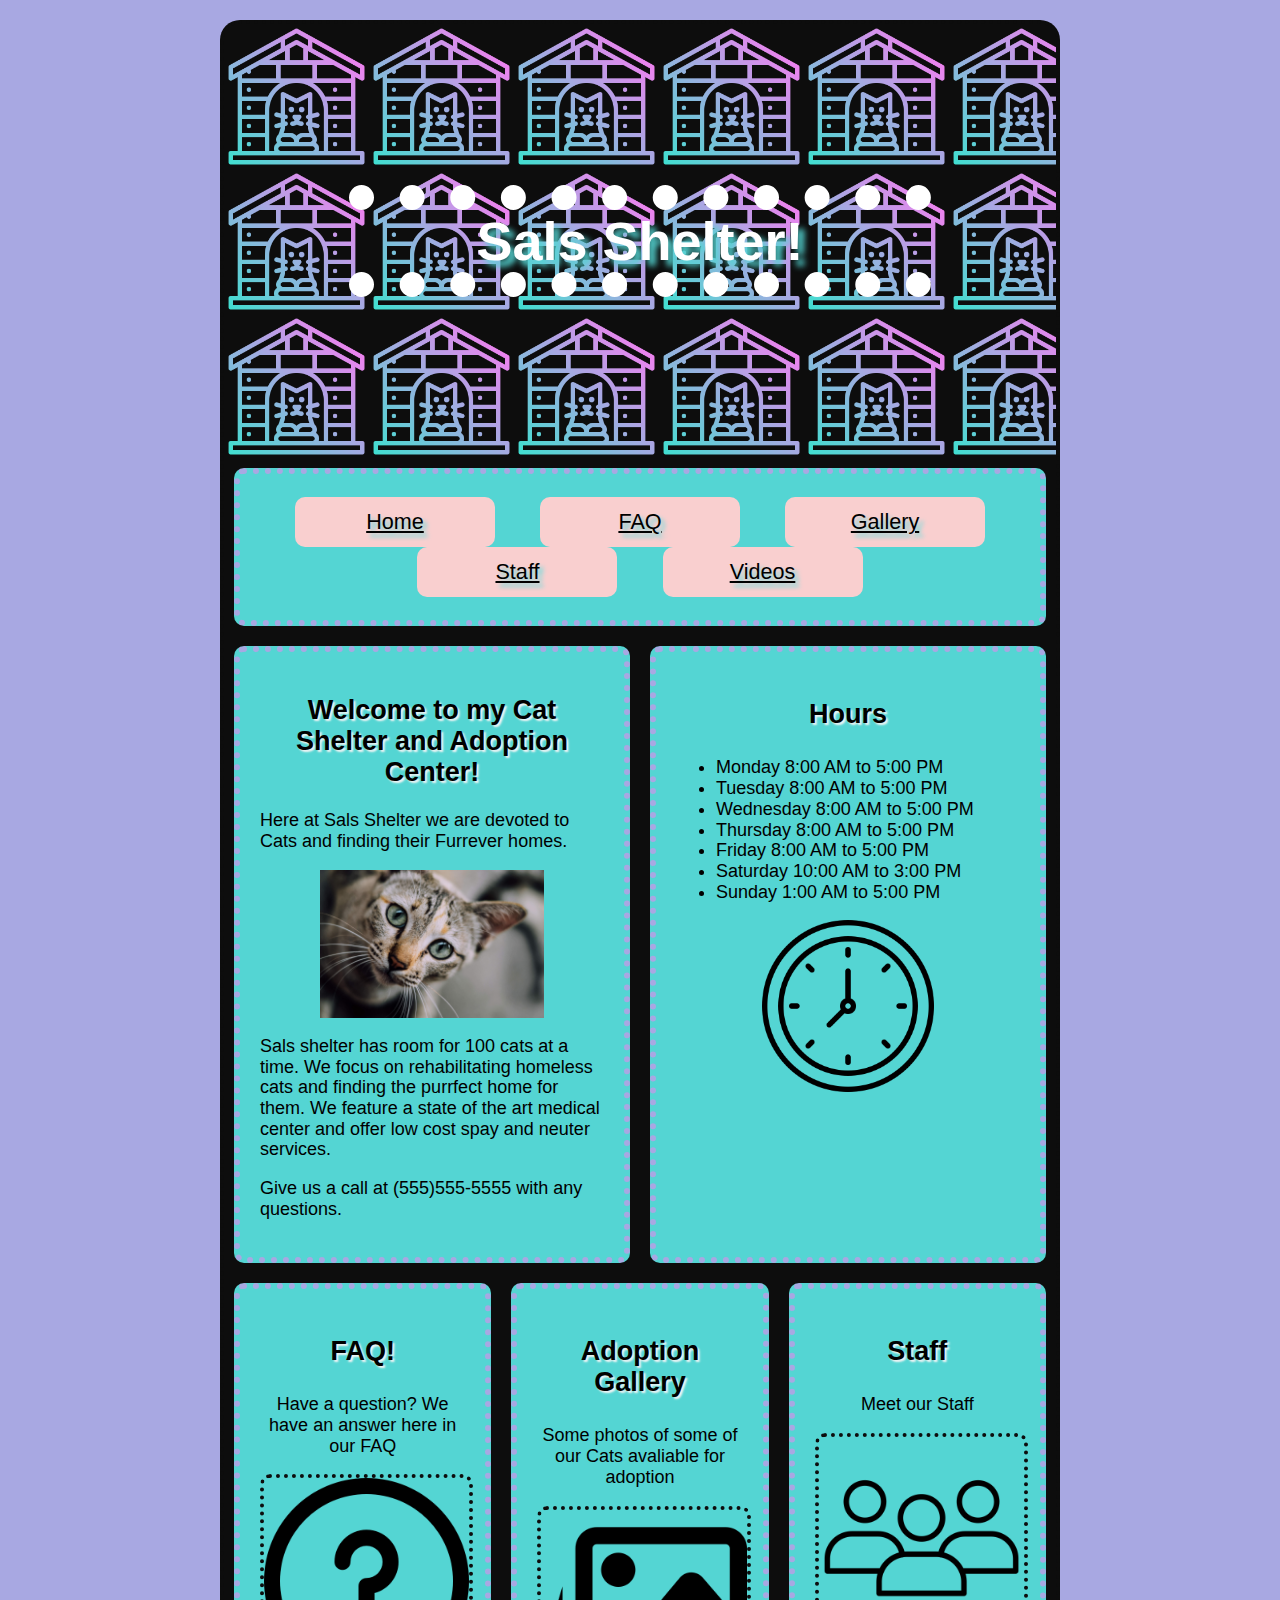
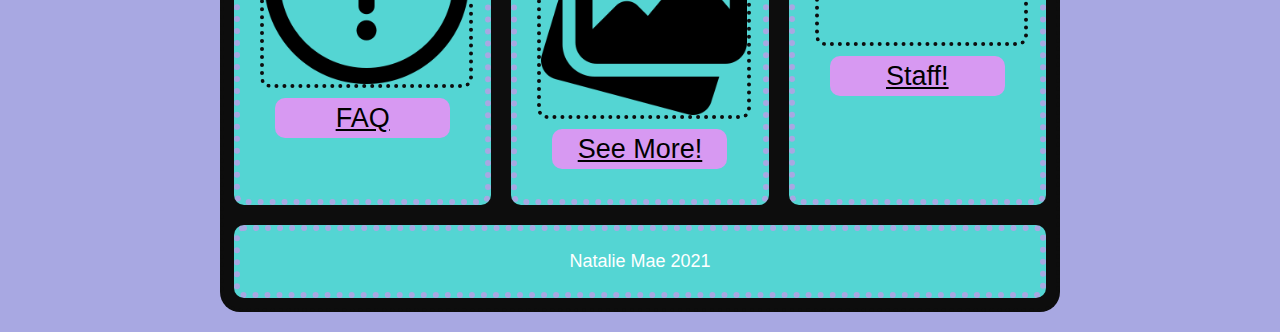
<file: Final Project/index.html>
<!DOCTYPE html>
<html lang="en">
<head>
    <meta charset="UTF-8">
    <link rel="preconnect" href="https://fonts.googleapis.com">
        <link rel="preconnect" href="https://fonts.gstatic.com" crossorigin>
    <meta http-equiv="X-UA-Compatible" content="IE=edge">
    <meta name="viewport" content="width=device-width, initial-scale=1.0">
    <title>Sals Shelter</title>
    
<link rel="shortcut icon" type="image/x-icon" href="images/favicon.ico">
    <link rel="stylesheet" href="css/normalize.css">
    <link rel="stylesheet" href="css/styles.css">
</head>
<body>
    <div id="container">
        <header>
            <h1>Sals Shelter!</h1>
            
        </header>
    <nav>
        <ul>
            <li><a href="index.html">Home</a></li>
            <li><a href="faq.html">FAQ</a></li>
            <li><a href="gallery.html">Gallery</a></li>
            <li><a href="staff.html">Staff</a></li>
            <li><a href="videos.html">Videos</a></li>
        </ul>
    </nav>
    <main>
        <div id="upper_flex">
            <section>
                <h2>Welcome to my Cat Shelter and Adoption Center!</h2>
                <P>Here at Sals Shelter we are devoted to Cats and finding their Furrever homes.
                </P>

                     <img src="images/cat1.jpg" alt="cat">
                <p>
                    Sals shelter has room for 100 cats at a time. We focus on rehabilitating homeless cats and finding the purrfect home for them. We feature a state of the art medical center and offer low cost spay and neuter services.
                </p>
                <p>
                    Give us a call at (555)555-5555 with any questions.
                </p>
            </section>
            <aside>
                <h3>Hours</h3>
                    <ul>
                    <li>Monday 8:00 AM to 5:00 PM</li>
                    <li>Tuesday 8:00 AM to 5:00 PM</li>
                    <li>Wednesday 8:00 AM to 5:00 PM</li>
                    <li>Thursday 8:00 AM to 5:00 PM</li>
                    <li>Friday 8:00 AM to 5:00 PM</li>
                    <li>Saturday 10:00 AM to 3:00 PM</li>
                    <li>Sunday 1:00 AM to 5:00 PM</li>
                    </ul>
                     <img src="images/hours.png" alt="hours">
            </aside>
        </div>

        <div id= "lower_flex">
            <div class="col">
            <h3>FAQ!</h3>
            <p> Have a question? We have an answer here in our FAQ</p>
                 <img src="images/faq.png" alt="FAQ">
                 <a class="button" href="faq.html">FAQ</a>
                </div>
            <div class="col">
            <h3>Adoption Gallery</h3>
            <p> Some photos of some of our Cats avaliable for adoption</p>
                 <img src="images/gallery.png" alt="Gallery">
                 <a class="button" href="gallery.html">See More!</a>
            </div>
            <div class="col">
                <h3>Staff</h3>
                <p>Meet our Staff</p>
                 <img src="images/staff.png" alt="Staff">
                 <a class="button" href="staff.">Staff!</a>
                </div>
            </div>  
        </main>
           <footer> Natalie Mae 2021</footer>
       </div>  
   </body>
   </html>
</file>
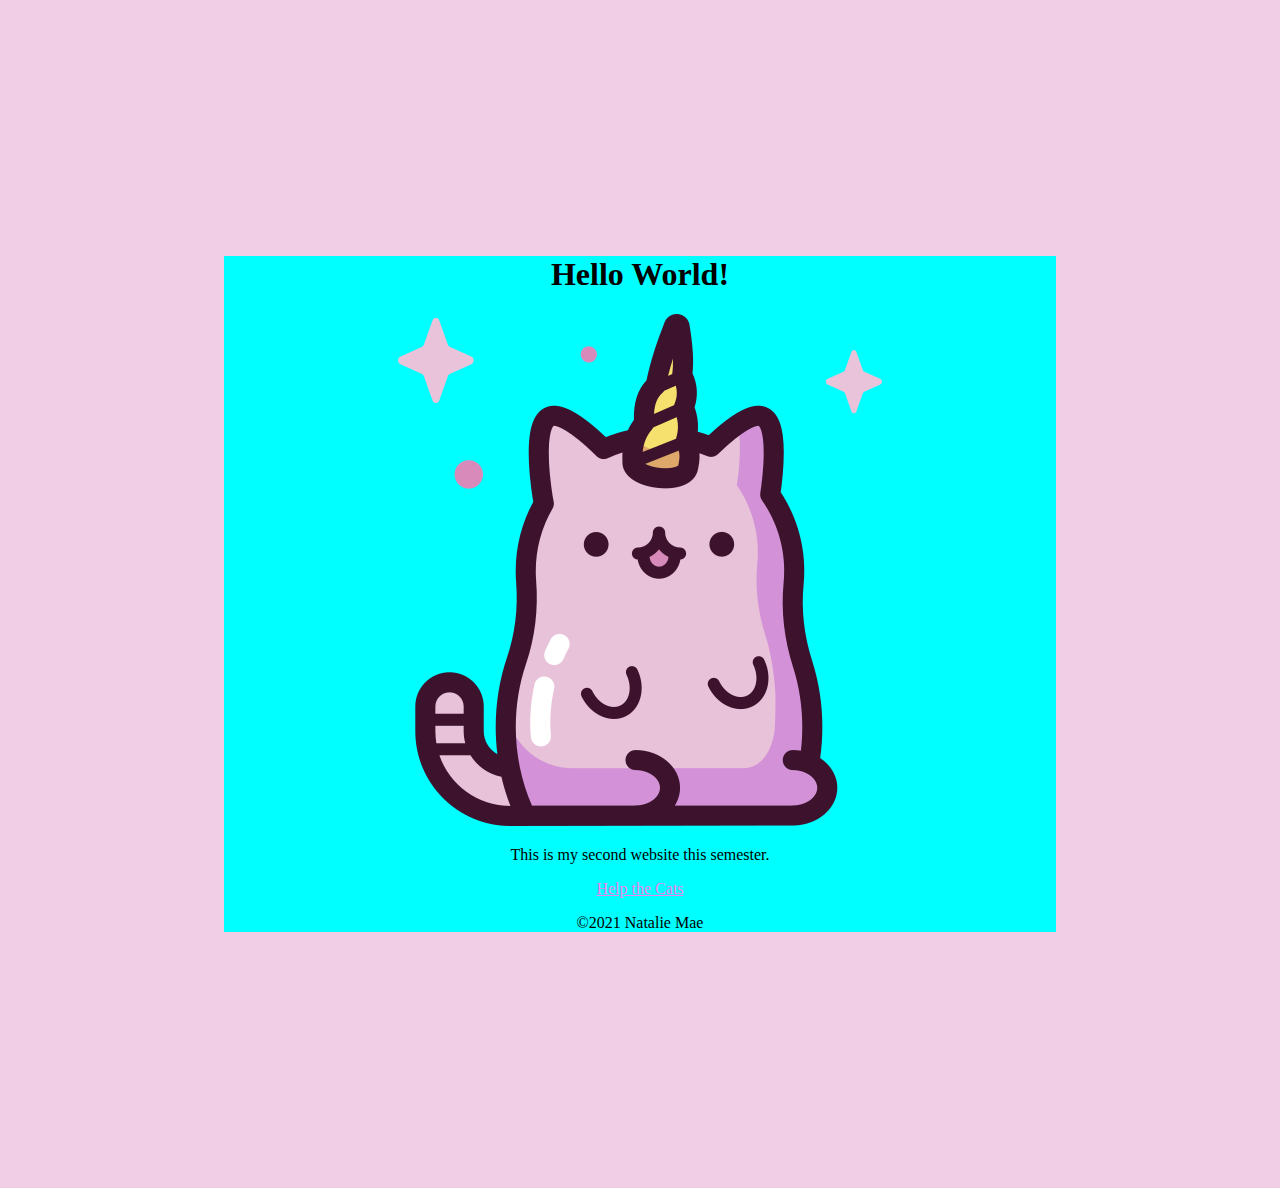
<file: Lab 1/index.html>
<!doctype html>

<html lang="en">
    <head> 
        <title>Hello World! Ver 2!</title>
        <meta charset="utf-8">
        <style>
            html{
                background-color: #F2CEE6;
            }
            body{
                background-color: aqua;
                width: 65%;
                margin: 20% auto;
                text-align: center;

            }
            a{
                color: violet;
            }
            a:hover {
                color: black;
                text-decoration: none;

            }
            
            
        </style>
    </head>
    <body>
        <h1>Hello World!</h1>
        <img src="images/cat.png" alt = "cat"/>
        <p>This is my second website this semester.</p>
        <a href="https://tica.org" target="BLANK">Help the Cats</a>
        <p> &copy;2021 Natalie Mae</p>
    </body>

</html>
</file>
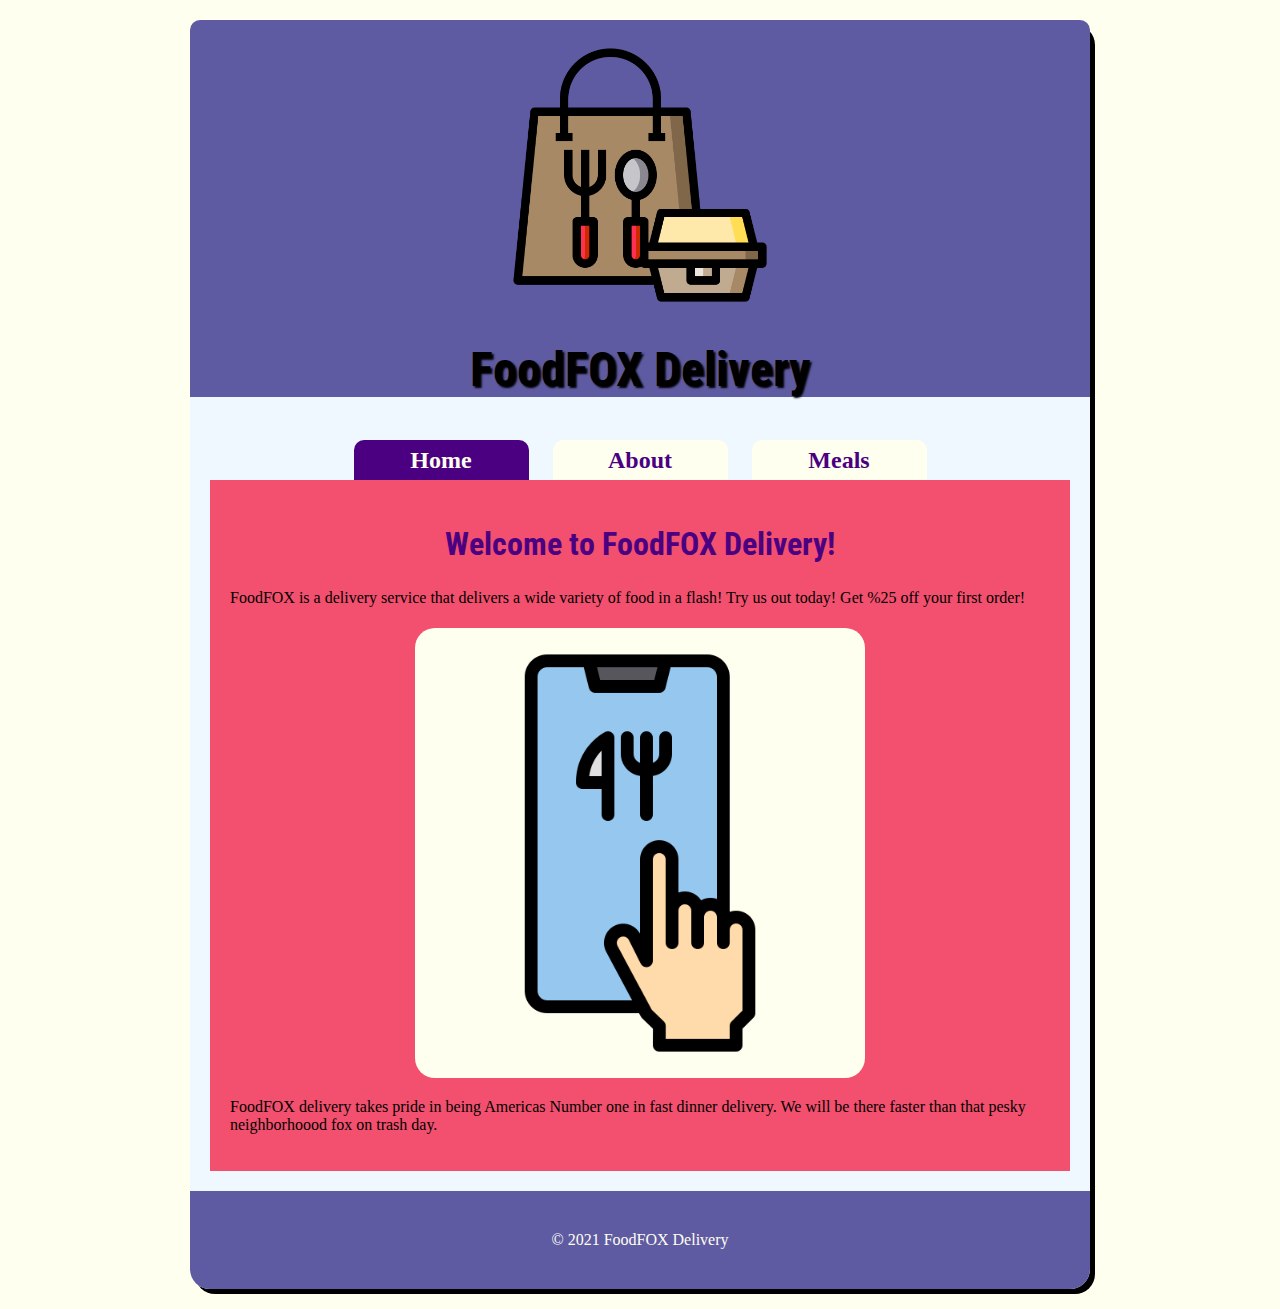
<file: Lab 2/index.html>
<!DOCTYPE html>
<html lang="en">
    <head>
        <title>FoodFOX Delivery!</title>
        <meta charset= "utf-8">
        <link rel="preconnect" href="https://fonts.googleapis.com">
        <link rel="preconnect" href="https://fonts.gstatic.com" crossorigin>
        <link href="https://fonts.googleapis.com/css2?family=Roboto+Condensed:ital,wght@1,700&display=swap" rel="stylesheet">
        <link rel="stylesheet" href ="css/normalize.css">
        <link rel="stylesheet" href="css/styles.css">
    </head>

    <body>
        <div id="container">
        <header> 
            <img src= "images/main.png" alt = "Company Logo">
            <h1>FoodFOX Delivery</h1>
        </header>
        <nav>
            
            <a class="active" href="index.html">Home</a>
            <a href="about.html">About</a>
            <a href="meals.html">Meals</a>
            
        </nav>
        <main>
            <h2>Welcome to FoodFOX Delivery!</h2>
            <p>FoodFOX is a delivery service that delivers a wide variety of food in a flash! Try us out today! Get %25 off your first order! </p>

            <img src="images/delivery.png" alt = "Logo">

            <p> FoodFOX delivery takes pride in being Americas Number one in fast dinner delivery.
                We will be there faster than that pesky neighborhoood fox on trash day.
            </p>
        </main>
        <footer>&copy; 2021 FoodFOX Delivery</footer>
        </div>

    </body>
</html>
</file>
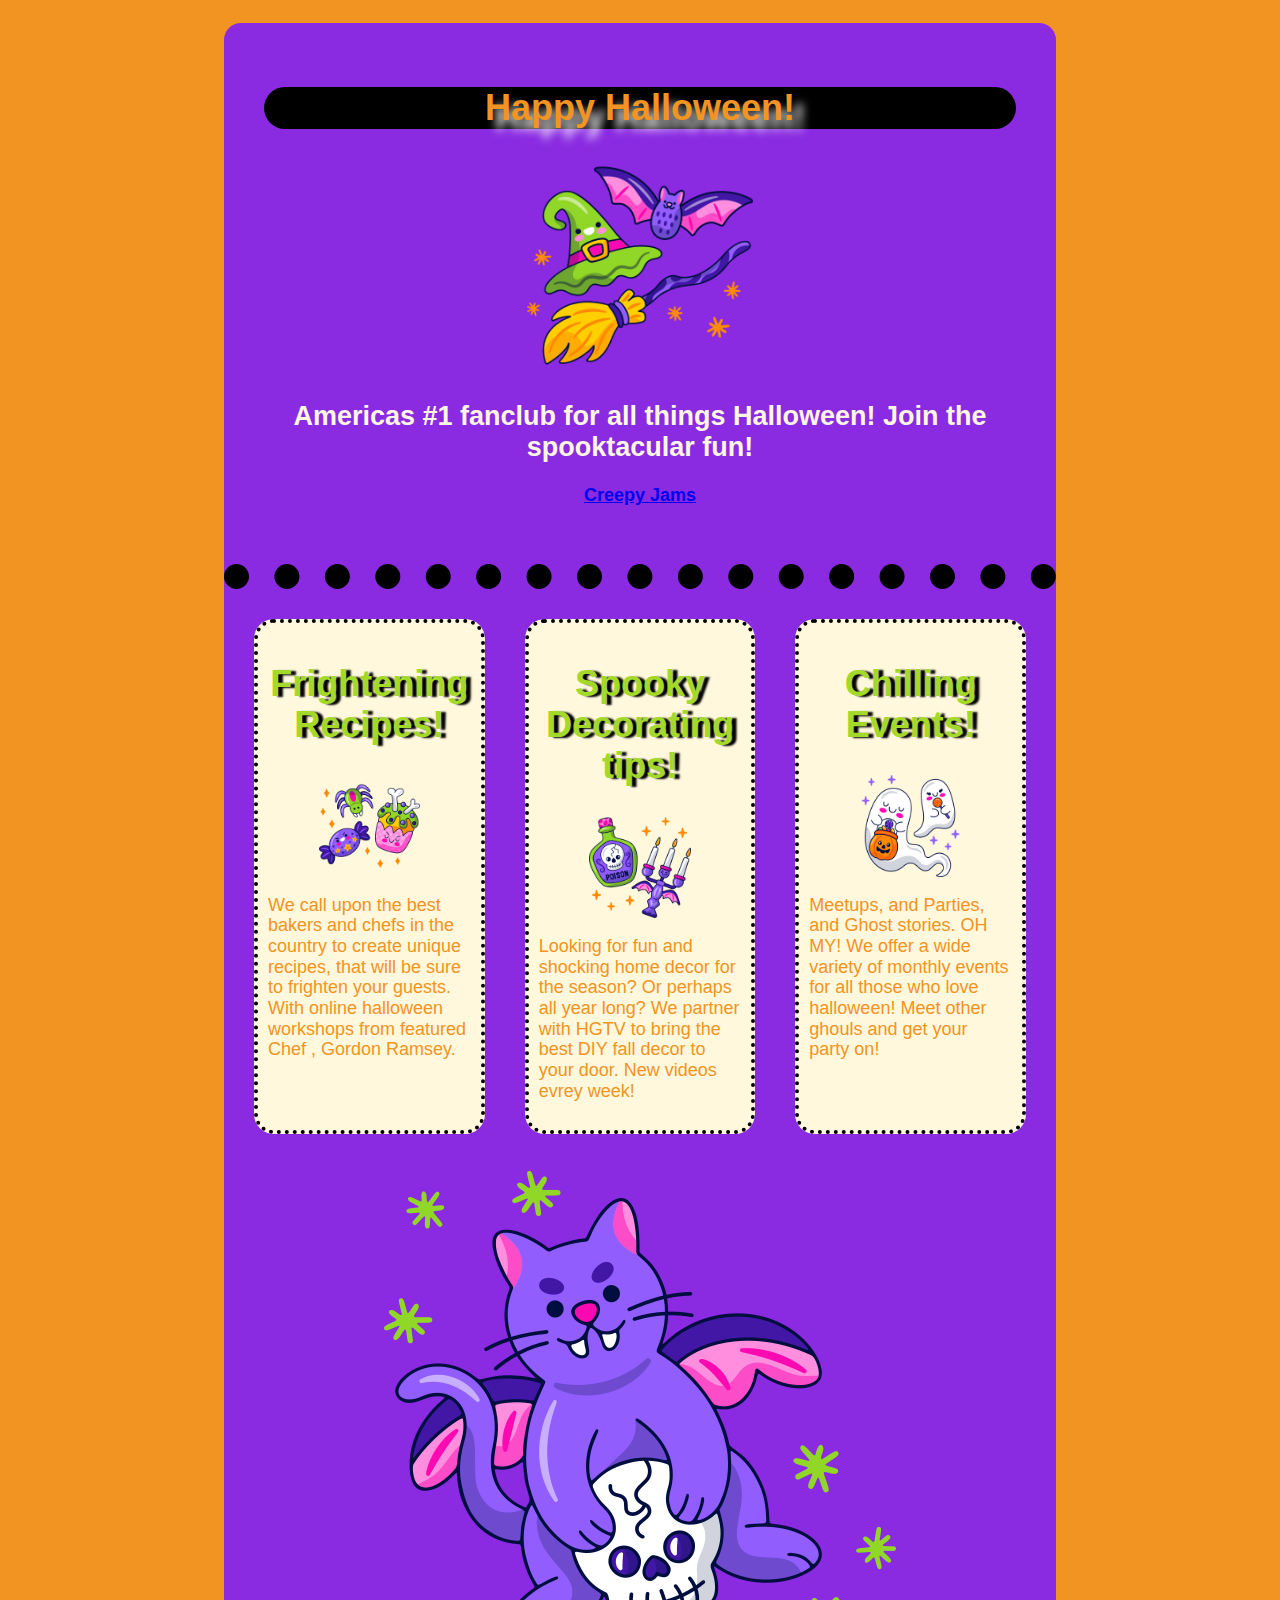
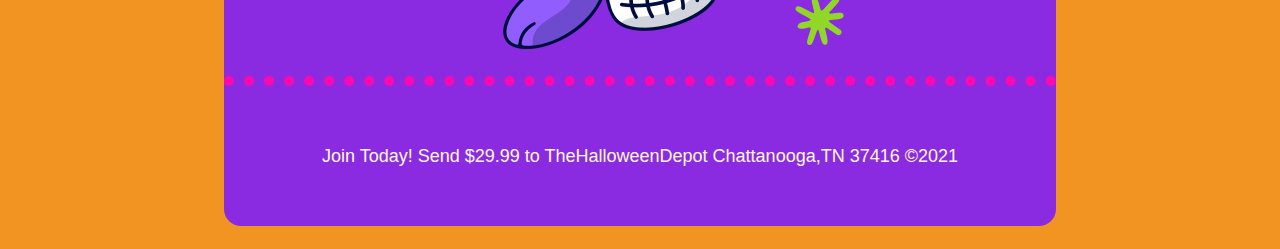
<file: Lab 3/index.html>
<!DOCTYPE html>
<html lang="en">
<head>
    <!-- -->
    <meta charset="UTF-8">
    <link rel="preconnect" href="https://fonts.googleapis.com">
        <link rel="preconnect" href="https://fonts.gstatic.com" crossorigin>
    
    <meta http-equiv="X-UA-Compatible" content="IE=edge">
    <meta name="viewport" content="width=device-width, initial-scale=1.0">
    <title>TheHalloweenDepot</title>
    <link rel="stylesheet" href ="css/normalize.css">
    <link rel="stylesheet" href="css/styles.css">
</head>
<body>
    <div id="container"> 
    <header>
        <h1>Happy Halloween!</h1>
        <img src= "images/witch.png" alt="Witch" >
        <h2>Americas #1 fanclub for all things Halloween! Join the spooktacular fun!</h2>
        <h3><a href="https://www.youtube.com/watch?v=bg-f3yXOirs">Creepy Jams</a></h3>
    </header>
    <main>
        <div id="flex">
            <div class ="col">
            <h2>Frightening Recipes!</h2>
            <img src="images/muffin.png" alt="muffin">
            <p> We call upon the best bakers and chefs in the country to create unique recipes, that will be sure to frighten your guests. With online halloween workshops from featured Chef , Gordon Ramsey. </p></div>

            <div class ="col">
            <h2> Spooky Decorating tips!</h2>
            <img src="images/poison.png" alt="poison">
            <p>Looking for fun and shocking home decor for the season? Or perhaps all year long? We partner with HGTV to bring the best DIY fall decor to your door. New videos evrey week!</p></div>

            <div class ="col">
            <h2>Chilling Events!</h2>
            <img src="images/ghosts.png" alt="ghost">
            <p>Meetups, and Parties, and Ghost stories. OH MY! We offer a wide variety of monthly events for all those who love halloween! Meet other ghouls and get your party on!</p></div>
            
        </div>
        <img class= "main.img" src="images/cat.png" alt="LastImage">
    </main>
    <footer>
        Join Today! Send $29.99 to TheHalloweenDepot Chattanooga,TN 37416
        &copy;2021</footer>
    </div>
</body>
</html>
</file>
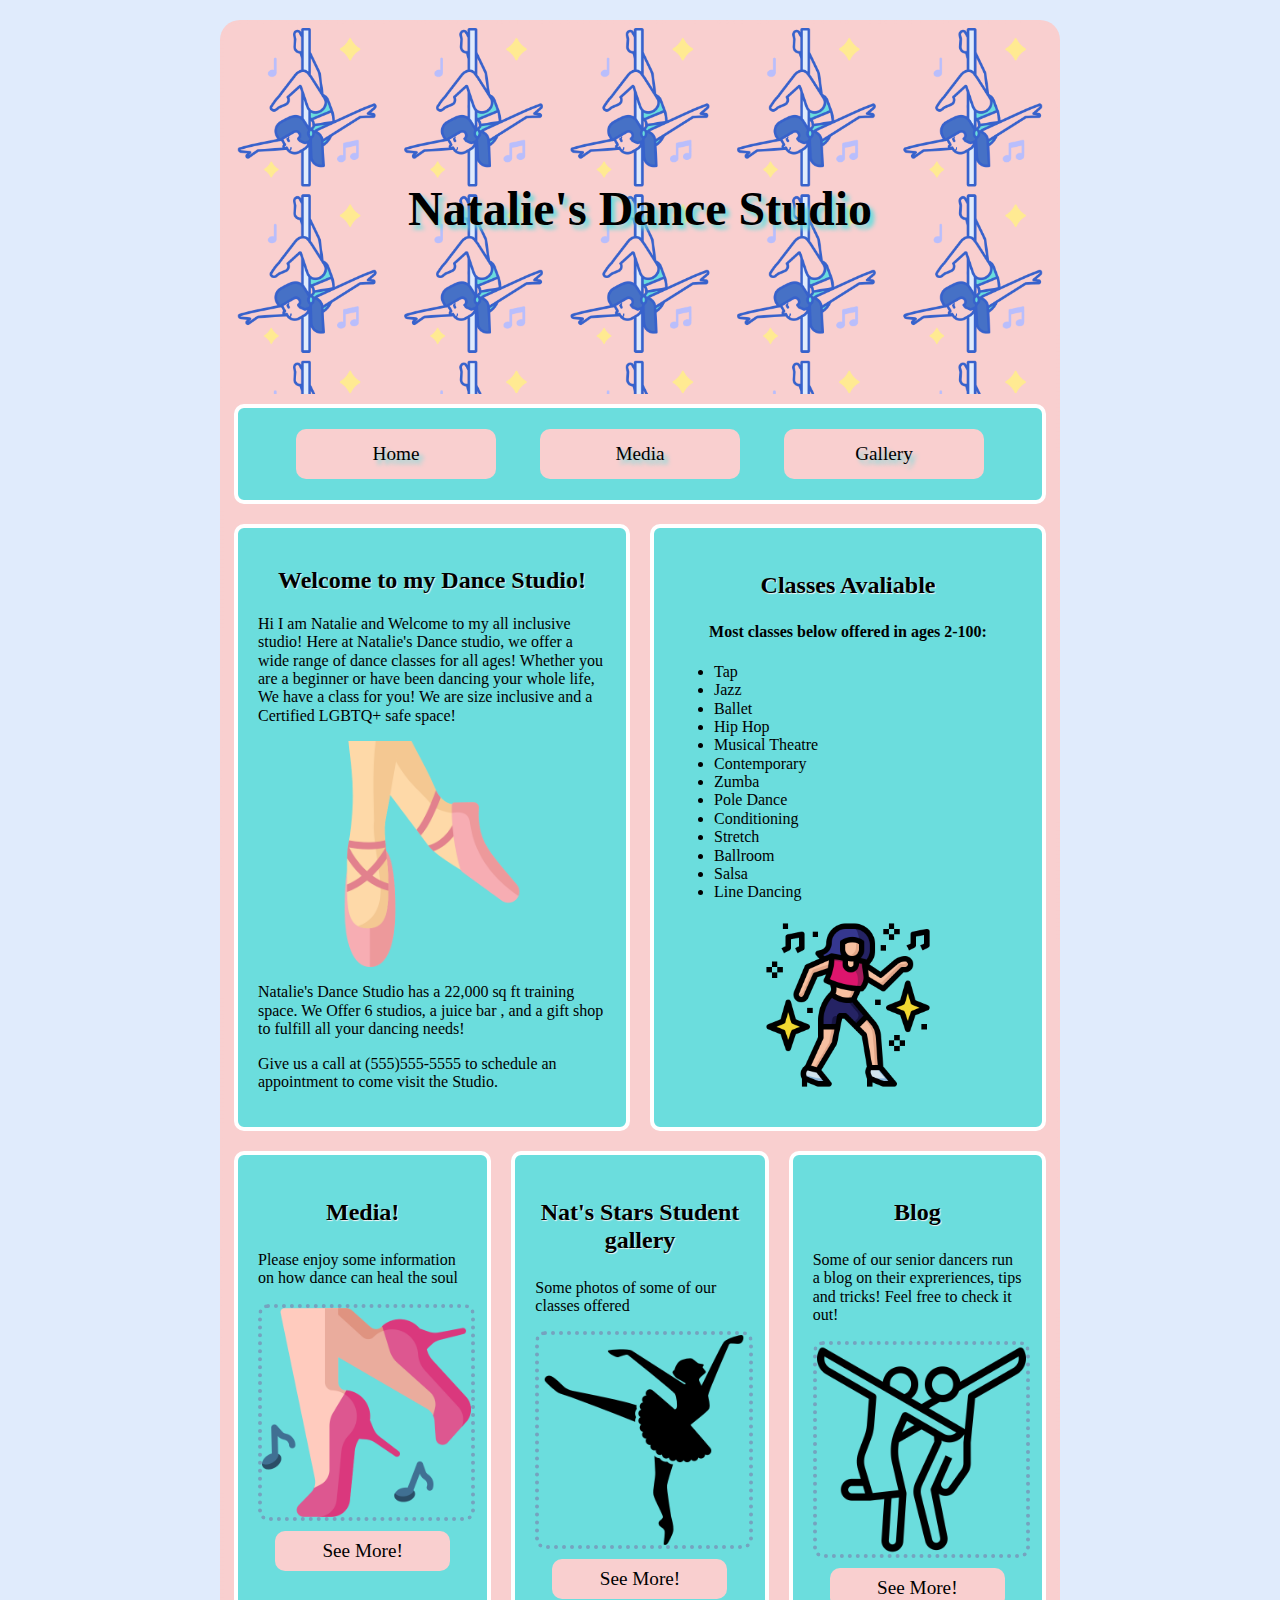
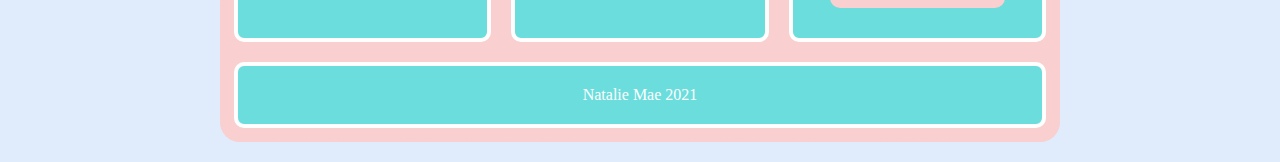
<file: lab 4/index.html>
<!DOCTYPE html>
<html lang="en">
<head>
    <meta charset="UTF-8">
    <meta http-equiv="X-UA-Compatible" content="IE=edge">
    <meta name="viewport" content="width=device-width, initial-scale=1.0">
    <title>Natalie's Dance Studio</title>
    <link rel="stylesheet" href="css/normalize.css">
    <link rel="stylesheet" href="css/styles.css">
</head>
<body>
    <div id="container">
        <header>
            <h1>Natalie's Dance Studio</h1>
            
        </header>
    <nav>
        <ul>
            <li><a href="index.html">Home</a></li>
            <li><a href="media.html">Media</a></li>
            <li><a href="gallery.html">Gallery</a></li>
        </ul>
    </nav>
    <main>
        <div id="upper_flex">
            <section>
                <h2>Welcome to my Dance Studio!</h2>
                <P>Hi I am Natalie and Welcome to my all inclusive studio! Here at Natalie's Dance studio, we offer a wide range of dance classes for all ages!
                    Whether you are a beginner or have been dancing your whole life, We have a class for you! 
                    We are size inclusive and a Certified LGBTQ+ safe space!

                </P>

                     <img src="images/dance1.png" alt="dance">
                <p>
                    Natalie's Dance Studio has a 22,000 sq ft training space. We Offer 6 studios, a juice bar , and a gift shop to fulfill all your dancing needs!
                </p>
                <p>
                    Give us a call at (555)555-5555 to schedule an appointment to come visit the Studio.
                </p>
            </section>
            <aside>
                <h3>Classes Avaliable</h3>
                <h4> Most classes below offered in ages 2-100: </h4>
                
                    <ul>
                    <li>Tap</li>
                    <li>Jazz</li>
                    <li>Ballet</li>
                    <li>Hip Hop</li>
                    <li>Musical Theatre</li>
                    <li>Contemporary</li>
                    <li>Zumba</li>
                    <li>Pole Dance</li>
                    <li>Conditioning</li>
                    <li>Stretch</li>
                    <li>Ballroom</li>
                    <li>Salsa</li>
                    <li>Line Dancing</li>
                    </ul>
                
                
                     <img src="images/dance2.png" alt="golf">
            </aside>
        </div>

        <div id= "lower_flex">
            <div class="col">
            <h3>Media!</h3>
            <p> Please enjoy some information on how dance can heal the soul</p>
                 <img src="images/dance4.png" alt="dance">
                 <a class="button" href="media.html">See More!</a>
                </div>
            <div class="col">
            <h3>Nat's Stars Student gallery</h3>
            <p> Some photos of some of our classes offered</p>
                 <img src="images/dance3.png" alt="Dance">
                 <a class="button" href="gallery.html">See More!</a>
            </div>
            <div class="col">
            <h3>Blog</h3>
            <p>Some of our senior dancers run a blog on their expreriences, tips and tricks! Feel free to check it out!</p>
                 <img src="images/dance6.png" alt="Dance">
                 <a class="button" href="#">See More!</a>
            </div>
        </div>
     </main>
        <footer> Natalie Mae 2021</footer>
    </div>  
</body>
</html>
</file>
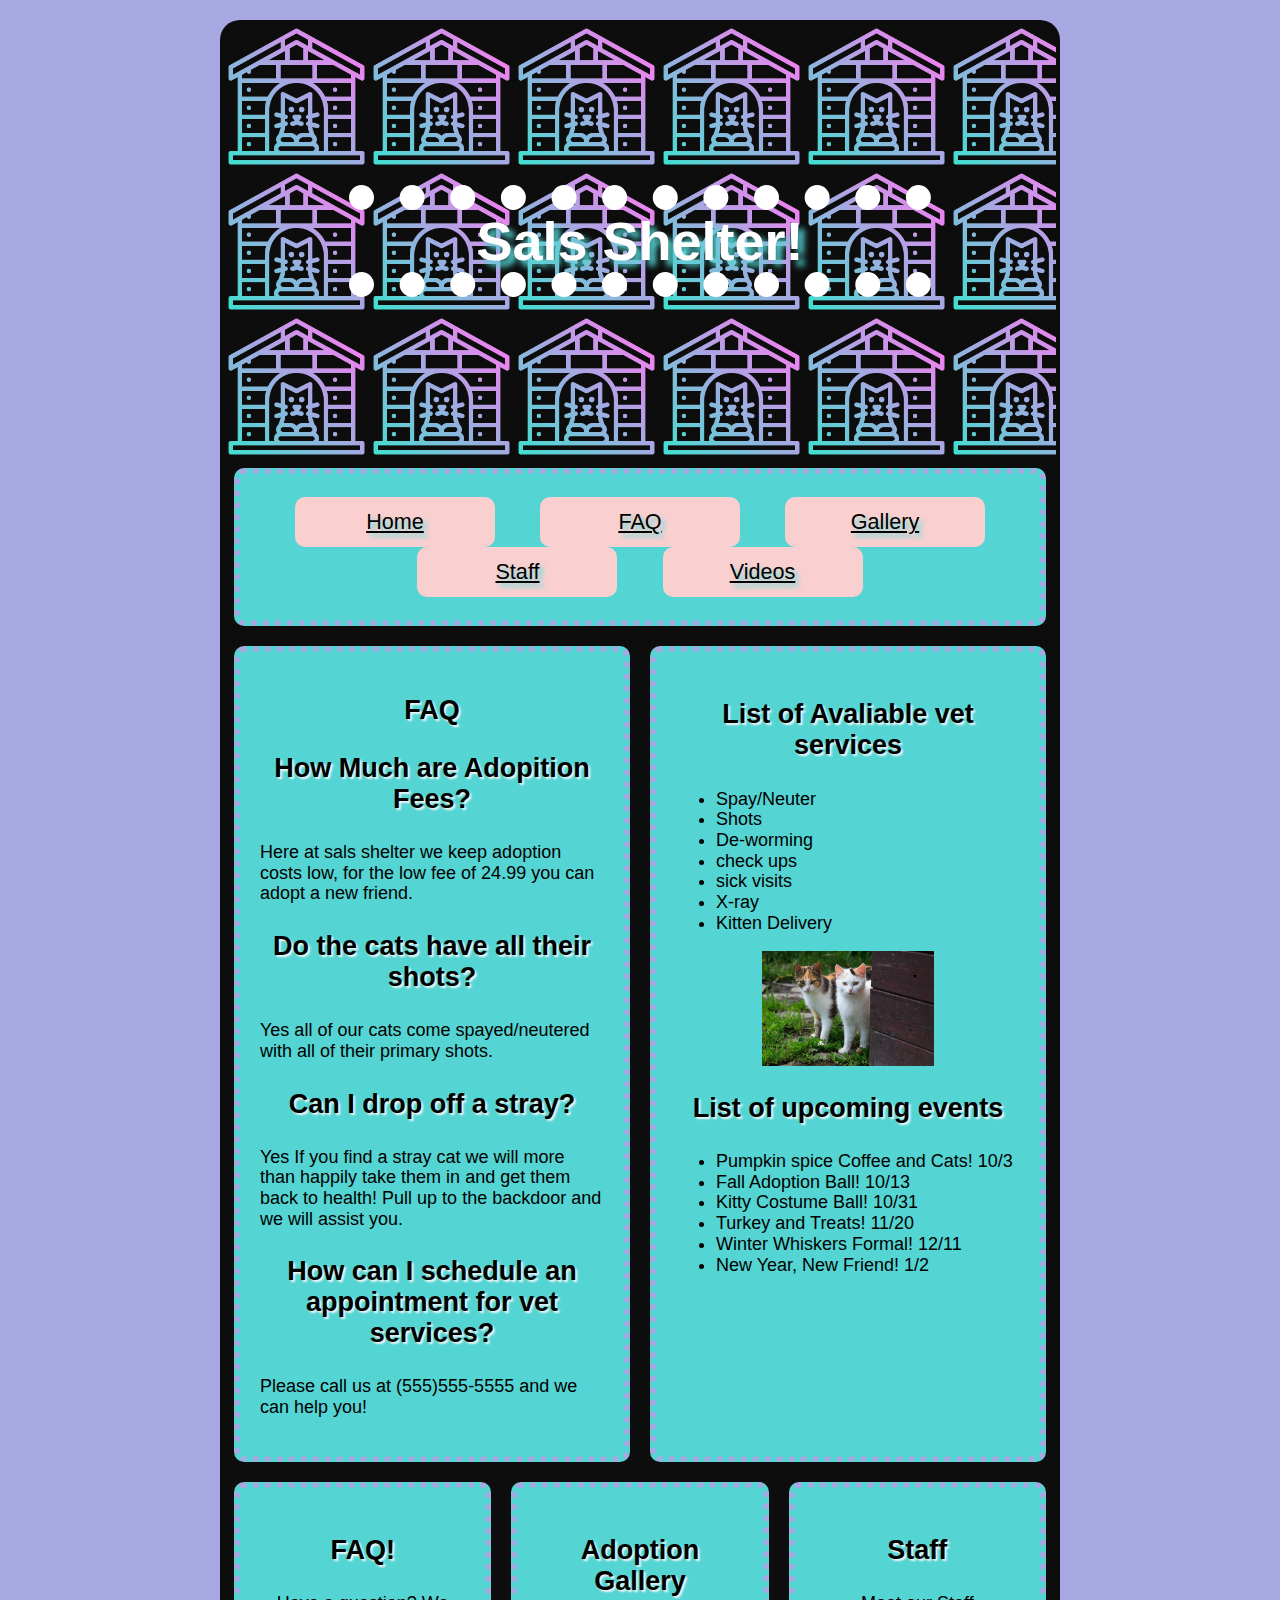
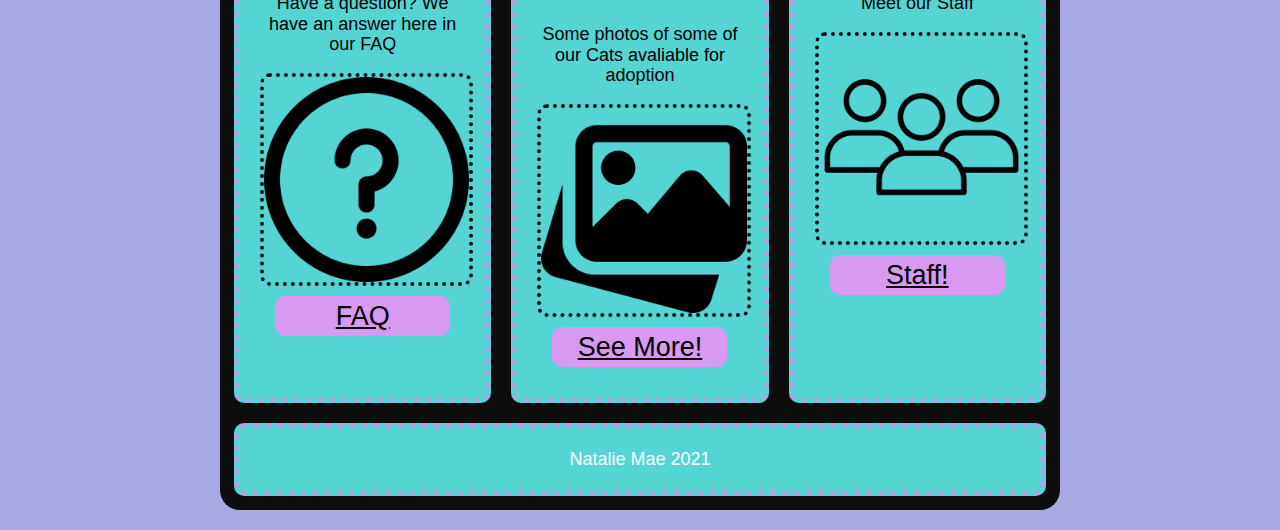
<file: Final Project/faq.html>
<!DOCTYPE html>
<html lang="en">
<head>
    <meta charset="UTF-8">
    <link rel="preconnect" href="https://fonts.googleapis.com">
        <link rel="preconnect" href="https://fonts.gstatic.com" crossorigin>
    <meta http-equiv="X-UA-Compatible" content="IE=edge">
    <meta name="viewport" content="width=device-width, initial-scale=1.0">
    <title>Sals Shelter</title>
    <link rel="shortcut icon" type="image/x-icon" href="images/favicon.ico">
    <link rel="stylesheet" href="css/normalize.css">
    <link rel="stylesheet" href="css/styles.css">
</head>
<body>
    <div id="container">
        <header>
            <h1>Sals Shelter!</h1>
            
        </header>
    <nav>
        <ul>
            <li><a href="index.html">Home</a></li>
            <li><a href="faq.html">FAQ</a></li>
            <li><a href="gallery.html">Gallery</a></li>
            <li><a href="staff.html">Staff</a></li>
            <li><a href="videos.html">Videos</a></li>
        </ul>
    </nav>
    <main>
        <div id="upper_flex">
            <section>
                <h2>FAQ</h2>
                <h3>How Much are Adopition Fees?</h3>
                <P>Here at sals shelter we keep adoption costs low, for the low fee of 24.99 you can adopt a new friend.</P>
                <h3>Do the cats have all their shots?</h3>
                <p>Yes all of our cats come spayed/neutered with all of their primary shots.</p>
                <h3>Can I drop off a stray?</h3>
                <p>Yes If you find a stray cat we will more than happily take them in and get them back to health! Pull up to the backdoor and we will assist you.</p>
                <h3>How can I schedule an appointment for vet services?</h3>
                <p>Please call us at (555)555-5555 and we can help you!</p>
                     
            
            </section>
            <aside>
                <h3>List of Avaliable vet services</h3>
                <ul>
                    <li>Spay/Neuter</li>
                    <li>Shots</li>
                    <li>De-worming</li>
                    <li>check ups</li>
                    <li>sick visits</li>
                    <li>X-ray</li>
                    <li>Kitten Delivery</li>
                </ul>
                <img src="images/cats1.jpg" alt="cat">
                <h3>List of upcoming events</h3>
                <ul>
                    <li>Pumpkin spice Coffee and Cats!  10/3</li>
                    <li>Fall Adoption Ball! 10/13 </li>
                    <li>Kitty Costume Ball! 10/31</li>
                    <li>Turkey and Treats! 11/20</li>
                    <li>Winter Whiskers Formal! 12/11</li>
                    <li>New Year, New Friend! 1/2</li>
                </ul>
            </aside>
        </div>

        <div id= "lower_flex">
            <div class="col">
            <h3>FAQ!</h3>
            <p> Have a question? We have an answer here in our FAQ</p>
                 <img src="images/faq.png" alt="FAQ">
                 <a class="button" href="faq.html">FAQ</a>
                </div>
            <div class="col">
            <h3>Adoption Gallery</h3>
            <p> Some photos of some of our Cats avaliable for adoption</p>
                 <img src="images/gallery.png" alt="Gallery">
                 <a class="button" href="gallery.html">See More!</a>
            </div>
            <div class="col">
                <h3>Staff</h3>
                <p>Meet our Staff</p>
                 <img src="images/staff.png" alt="Staff">
                 <a class="button" href="staff.">Staff!</a>
                </div>
            </div>  
        </main>
           <footer> Natalie Mae 2021</footer>
       </div>  
   </body>
   </html>
</file>
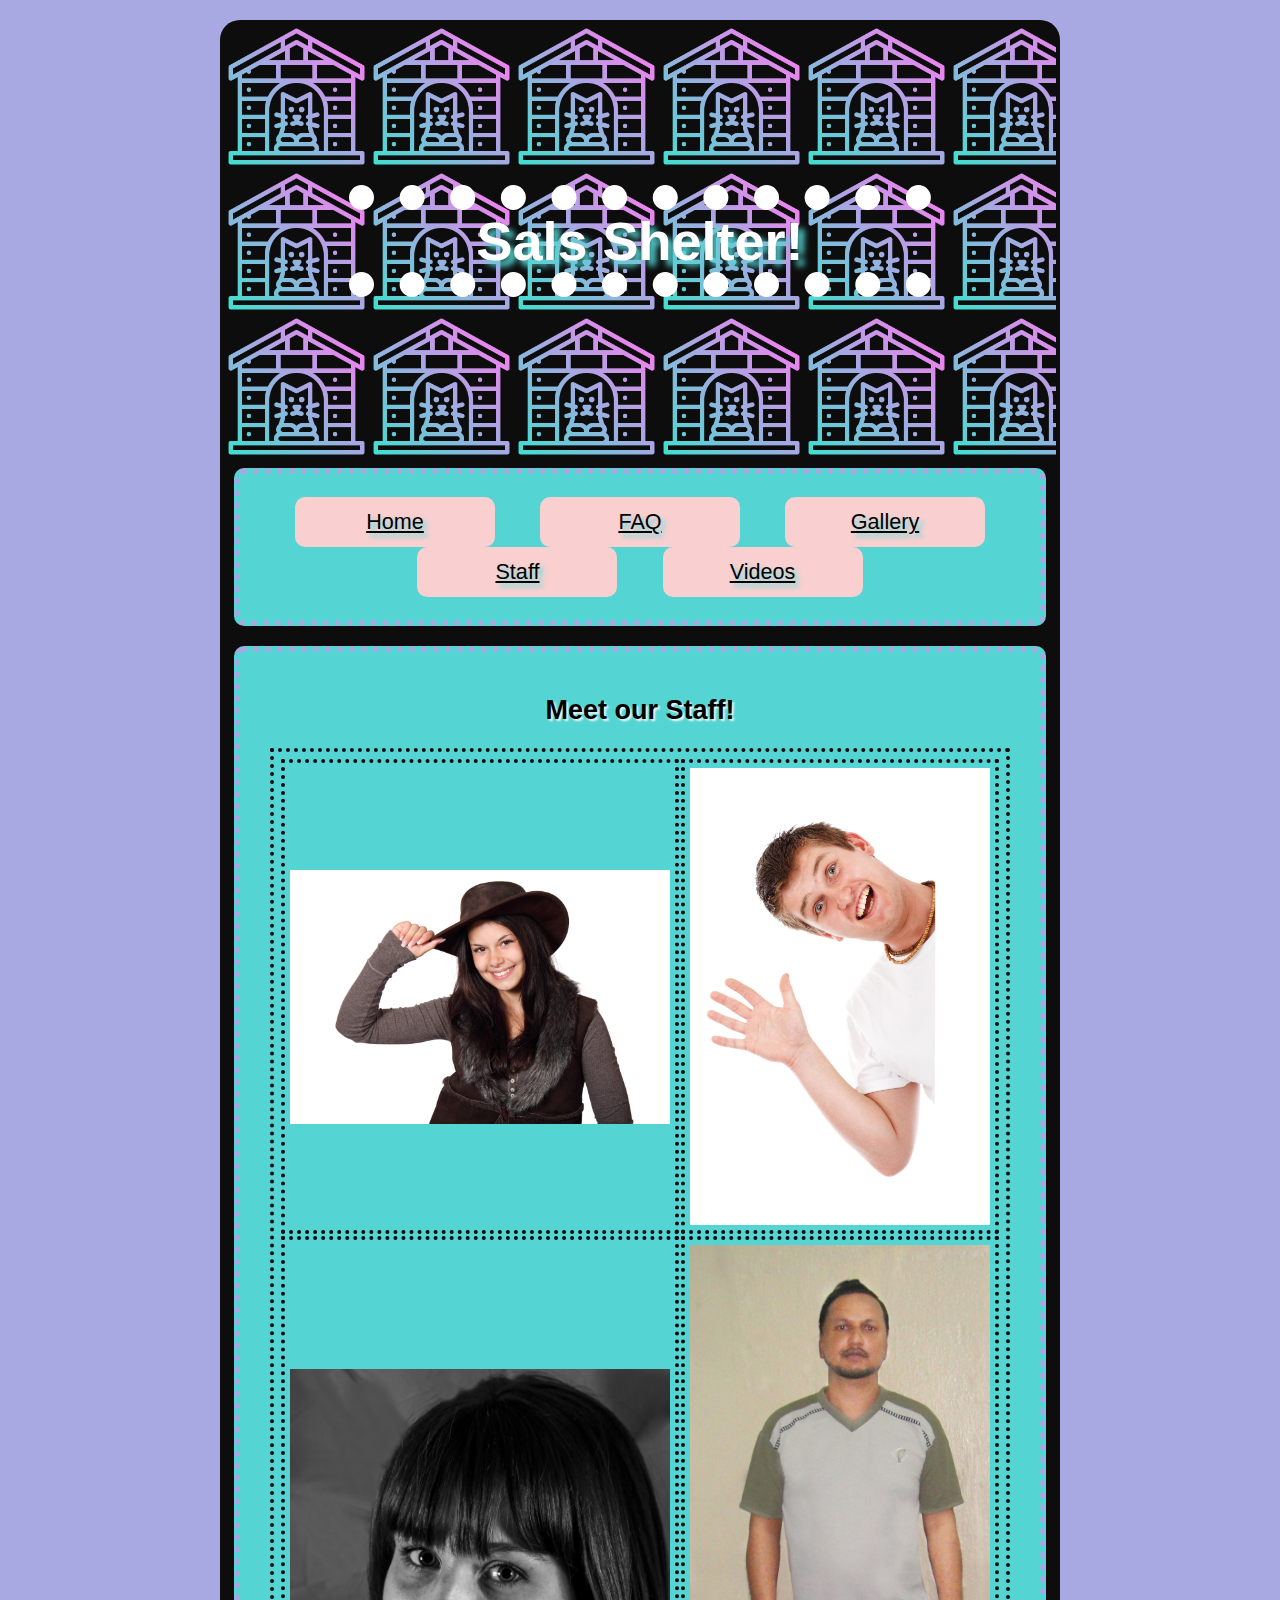
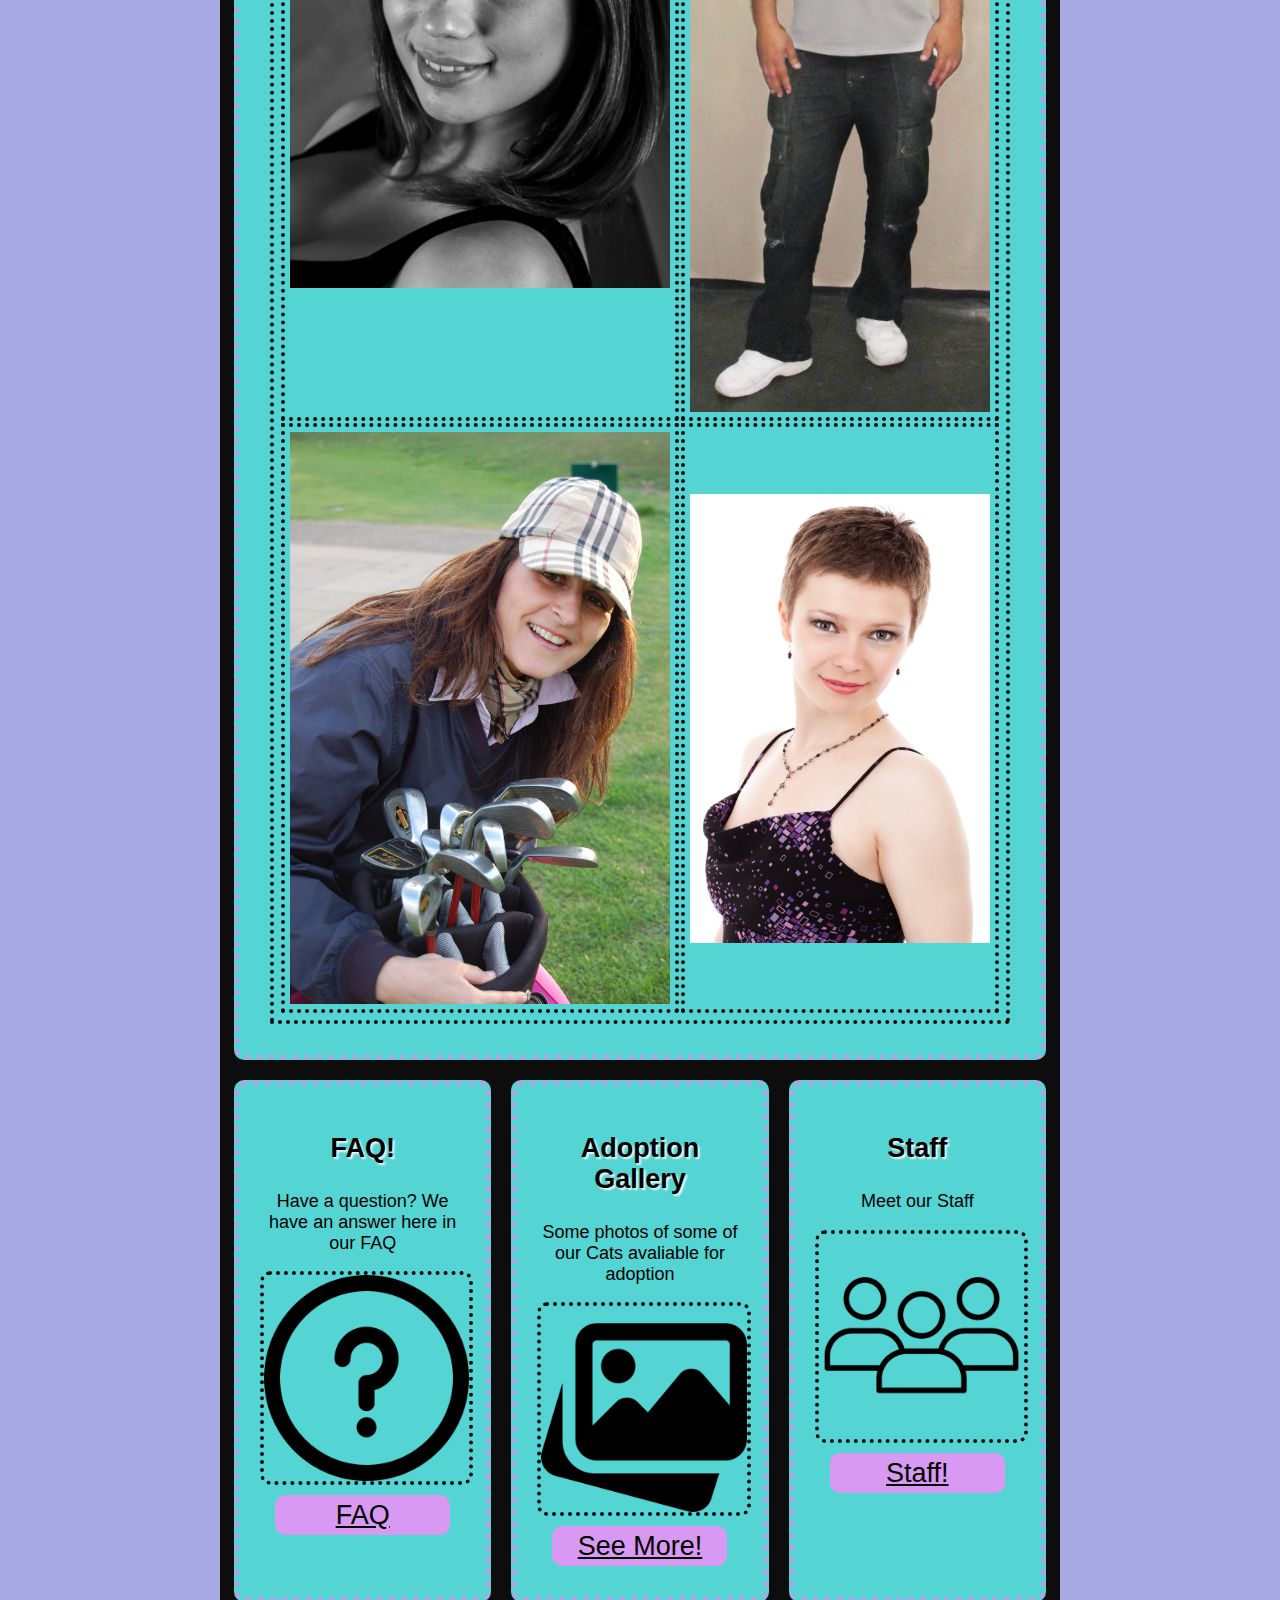
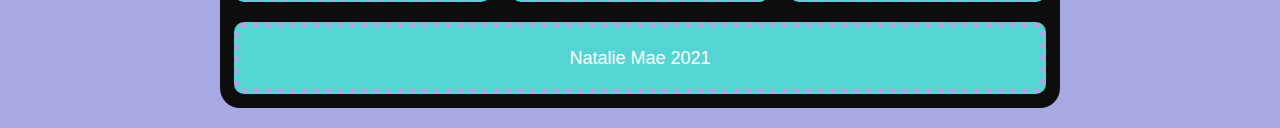
<file: Final Project/staff.html>
<!DOCTYPE html>
<html lang="en">
<head>
    <meta charset="UTF-8">
    <link rel="preconnect" href="https://fonts.googleapis.com">
        <link rel="preconnect" href="https://fonts.gstatic.com" crossorigin>
    <meta http-equiv="X-UA-Compatible" content="IE=edge">
    <meta name="viewport" content="width=device-width, initial-scale=1.0">
    <title>Sals Shelter</title>
    <link rel="shortcut icon" type="image/x-icon" href="images/favicon.ico">
    <link rel="stylesheet" href="css/normalize.css">
    <link rel="stylesheet" href="css/styles.css">
</head>
<body>
    <div id="container">
        <header>
            <h1>Sals Shelter!</h1>
        </header>
    <nav>
        <ul>
            <li><a href="index.html">Home</a></li>
            <li><a href="faq.html">FAQ</a></li>
            <li><a href="gallery.html">Gallery</a></li>
            <li><a href="staff.html">Staff</a></li>
            <li><a href="videos.html">Videos</a></li>
        </ul>
    </nav>
    <main>
        <div id="upper_flex">
            <section class="single_col">
                <h2>Meet our Staff!</h2>

               <div class = "gallery">
                   
                   <img class="gallery_img" src="images/staff1.jpg" alt = "staff">
                   <img class="gallery_img" src="images/staff2.jpg" alt = "staff">
                   <img class="gallery_img" src="images/staff3.jpg" alt = "staff">
                   <img class="gallery_img" src="images/staff4.jpg" alt = "staff">
                   <img class="gallery_img" src="images/staff5.jpg" alt = "staff">
                   <img class="gallery_img" src="images/staff6.jpg" alt = "staff">
               </div>
            <table>
                <tr>
                    <td><img src="images/staff1.jpg" alt= "staff" ></td>
                    <td><img src="images/staff2.jpg" alt= "staff" ></td>
                </tr>
                <tr>
                    <td><img src="images/staff3.jpg" alt= "staff" ></td>
                    <td><img src="images/staff4.jpg" alt= "staff"> </td>
                </tr>
                <tr>
                    <td><img src="images/staff5.jpg" alt= "staff" ></td>
                    <td><img src="images/staff6.jpg" alt= "staff" ></td>
                </tr>
            </table>
            </section>
            
        </div>

      
        <div id= "lower_flex">
            <div class="col">
            <h3>FAQ!</h3>
            <p> Have a question? We have an answer here in our FAQ</p>
                 <img src="images/faq.png" alt="FAQ">
                 <a class="button" href="faq.html">FAQ</a>
                </div>
            <div class="col">
            <h3>Adoption Gallery</h3>
            <p> Some photos of some of our Cats avaliable for adoption</p>
                 <img src="images/gallery.png" alt="Gallery">
                 <a class="button" href="gallery.html">See More!</a>
            </div>
            <div class="col">
                <h3>Staff</h3>
                <p>Meet our Staff</p>
                 <img src="images/staff.png" alt="Staff">
                 <a class="button" href="staff.">Staff!</a>
                </div>
            </div>  
        </main>
           <footer> Natalie Mae 2021</footer>
       </div>  
   </body>
   </html>
</file>
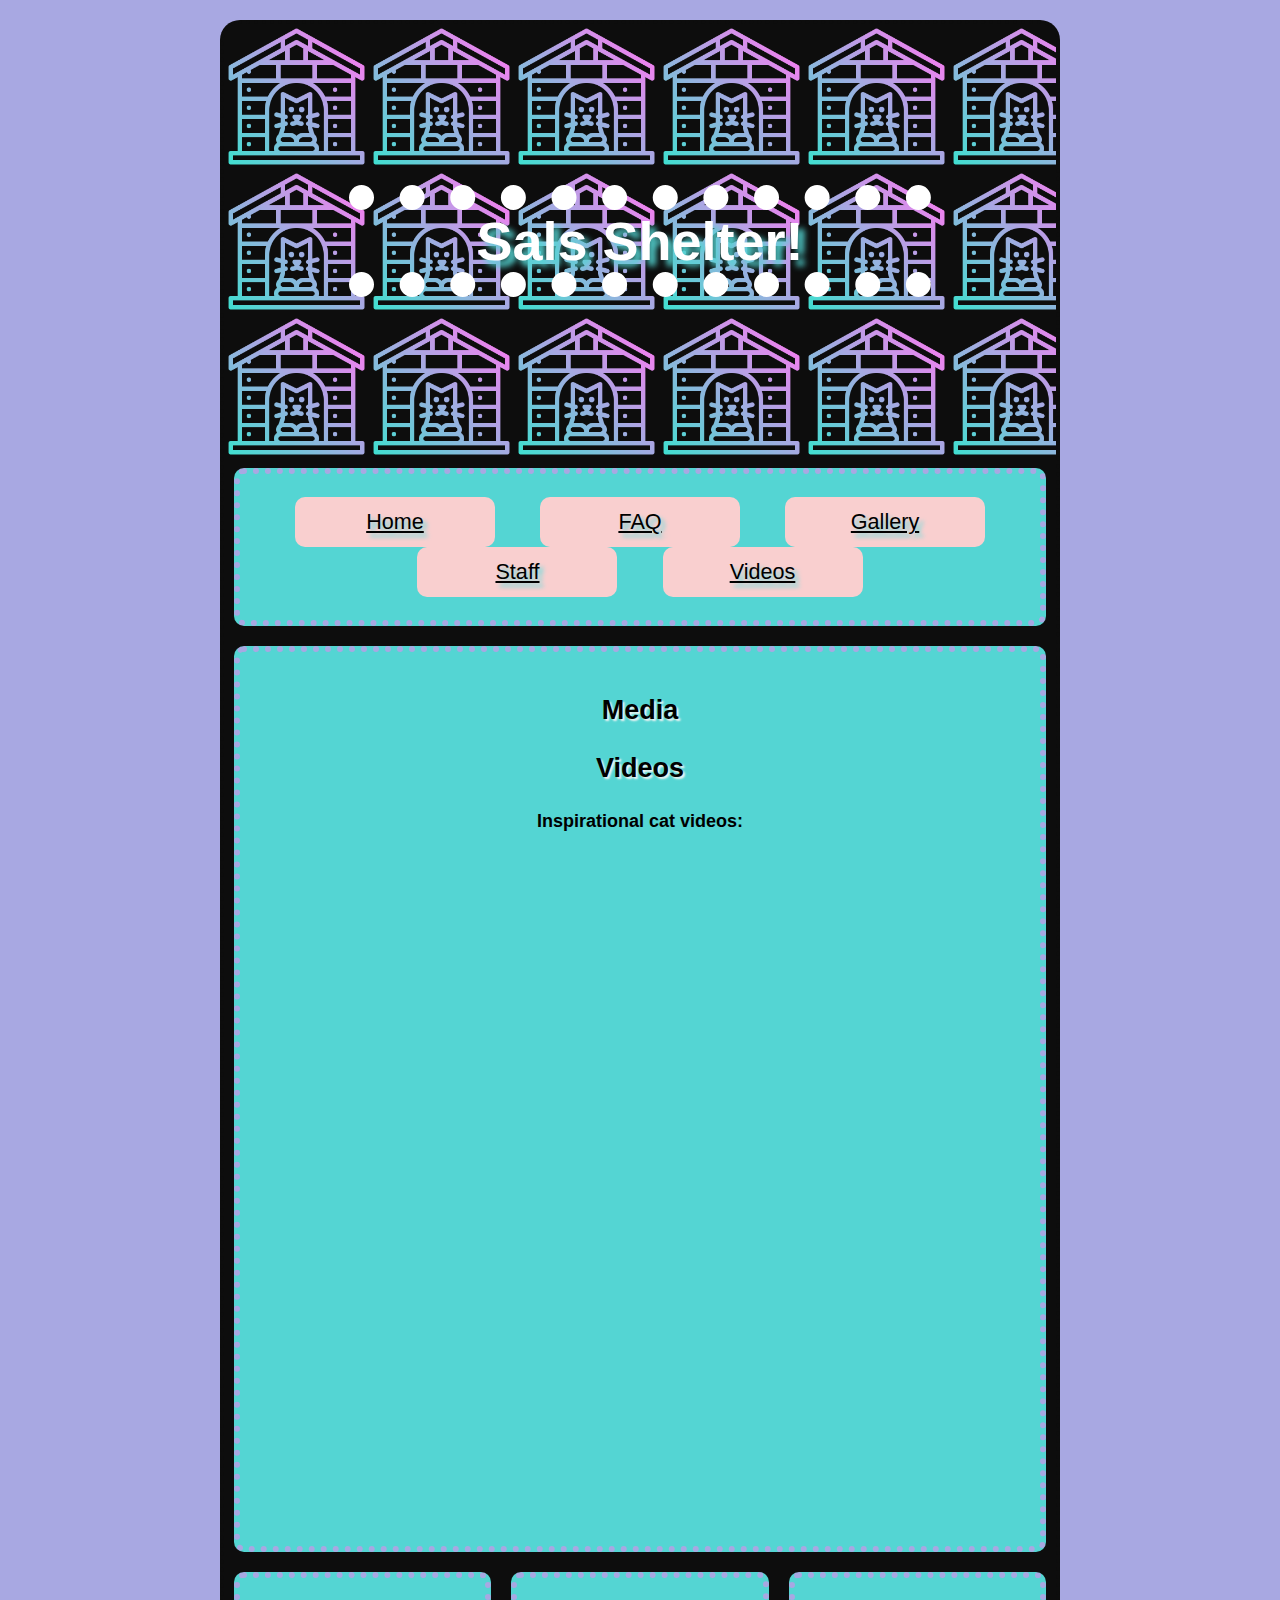
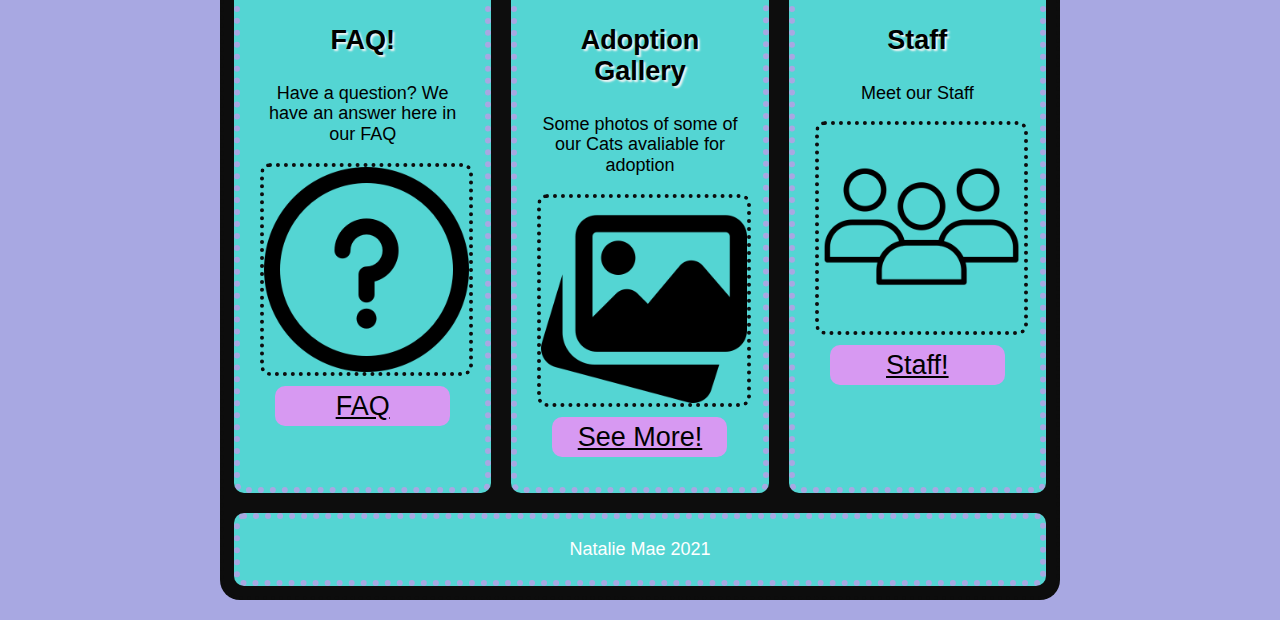
<file: Final Project/videos.html>
<!DOCTYPE html>
<html lang="en">
<head>
    <meta charset="UTF-8">
    <link rel="preconnect" href="https://fonts.googleapis.com">
        <link rel="preconnect" href="https://fonts.gstatic.com" crossorigin>
    <meta http-equiv="X-UA-Compatible" content="IE=edge">
    <meta name="viewport" content="width=device-width, initial-scale=1.0">
    <title>Sals Shelter</title>
    <link rel="shortcut icon" type="image/x-icon" href="images/favicon.ico">  
    <link rel="stylesheet" href="css/normalize.css">
    <link rel="stylesheet" href="css/styles.css">
</head>
<body>
    <div id="container">
        <header>
            <h1>Sals Shelter!</h1>
        </header>
    <nav>
        <ul>
            <li><a href="index.html">Home</a></li>
            <li><a href="faq.html">FAQ</a></li>
            <li><a href="gallery.html">Gallery</a></li>
            <li><a href="staff.html">Staff</a></li>
            <li><a href="videos.html">Videos</a></li>
            
        </ul>
    </nav>
    <main>
        <div id="upper_flex">
            <section class="single_col">
                <h2> Media</h2>

                <h3>Videos</h3>
                <h4>Inspirational cat videos: </h4>
                <iframe width="560" height="315" src="https://www.youtube.com/embed/XXZFco-1zpo" title="YouTube video player" frameborder="0" allow="accelerometer; autoplay; clipboard-write; encrypted-media; gyroscope; picture-in-picture" allowfullscreen></iframe>

                <iframe width="560" height="315" src="https://www.youtube.com/embed/6FQsIfE7sZM" title="YouTube video player" frameborder="0" allow="accelerometer; autoplay; clipboard-write; encrypted-media; gyroscope; picture-in-picture" allowfullscreen></iframe>

            </section>
            
        </div>

      
        <div id= "lower_flex">
            <div class="col">
            <h3>FAQ!</h3>
            <p> Have a question? We have an answer here in our FAQ</p>
                 <img src="images/faq.png" alt="FAQ">
                 <a class="button" href="faq.html">FAQ</a>
                </div>
            <div class="col">
            <h3>Adoption Gallery</h3>
            <p> Some photos of some of our Cats avaliable for adoption</p>
                 <img src="images/gallery.png" alt="Gallery">
                 <a class="button" href="gallery.html">See More!</a>
            </div>
            <div class="col">
                <h3>Staff</h3>
                <p>Meet our Staff</p>
                 <img src="images/staff.png" alt="Staff">
                 <a class="button" href="staff.">Staff!</a>
                </div>
            </div>  
        </main>
           <footer> Natalie Mae 2021</footer>
       </div>  
   </body>
   </html>
</file>
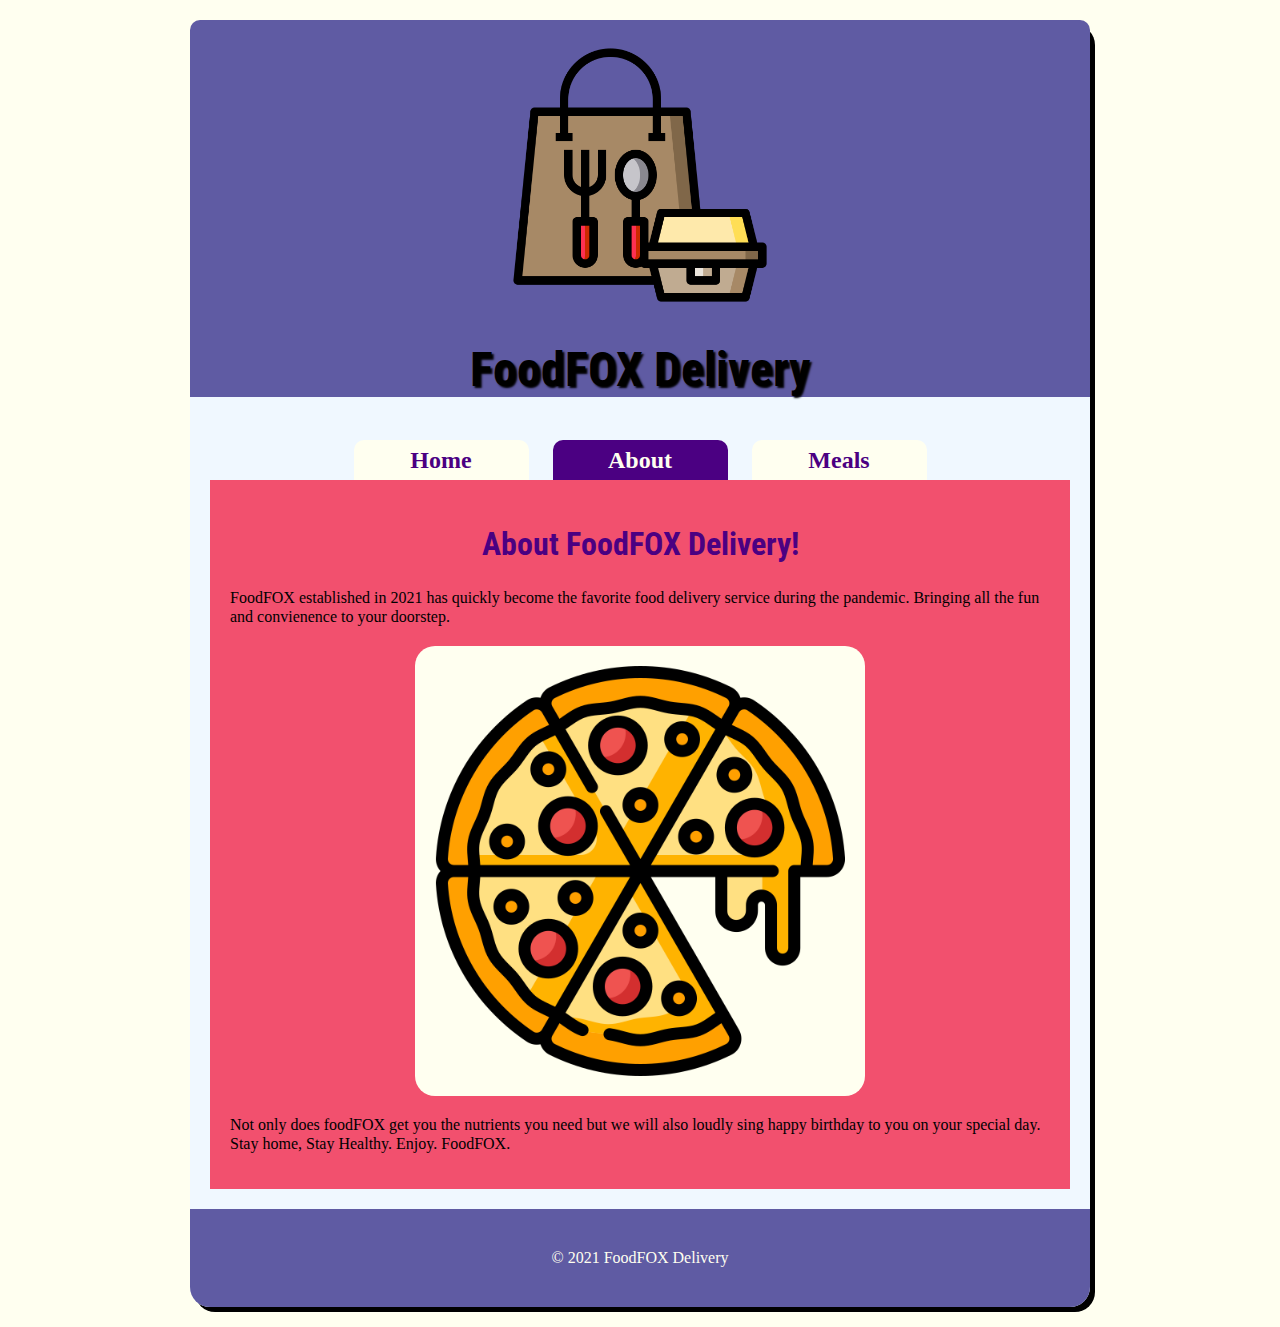
<file: Lab 2/about.html>
<!DOCTYPE html>
<html lang="en">
    <head>
        <title>FoodFOX Delivery!</title>
        <meta charset= "utf-8">
        <link rel="preconnect" href="https://fonts.googleapis.com">
        <link rel="preconnect" href="https://fonts.gstatic.com" crossorigin>
        <link href="https://fonts.googleapis.com/css2?family=Roboto+Condensed:ital,wght@1,700&display=swap" rel="stylesheet">
        <link rel="stylesheet" href ="css/normalize.css">
        <link rel="stylesheet" href="css/styles.css">
    </head>

    <body>
        <div id="container">
        <header> 
            <img src= "images/main.png" alt = "Logo">
            <h1>FoodFOX Delivery</h1>
        </header>
        <nav>
            
            <a  href="index.html">Home</a>
            <a class="active" href="about.html">About</a>
            <a href="meals.html">Meals</a>
            
        </nav>
        <main>
            <h2>About FoodFOX Delivery!</h2>
            <p>FoodFOX established in 2021 has quickly become the favorite food delivery service during the pandemic. Bringing all the fun and convienence to your doorstep.</p>

            <img src="images/meal1.png" alt = "Meal1">

            <p>Not only does foodFOX get you the nutrients you need but we will also loudly sing happy birthday to you on your special day. Stay home, Stay Healthy. Enjoy. FoodFOX. </p>
        </main>
        <footer>&copy; 2021 FoodFOX Delivery </footer>
        </div>

    </body>
</html>
</file>
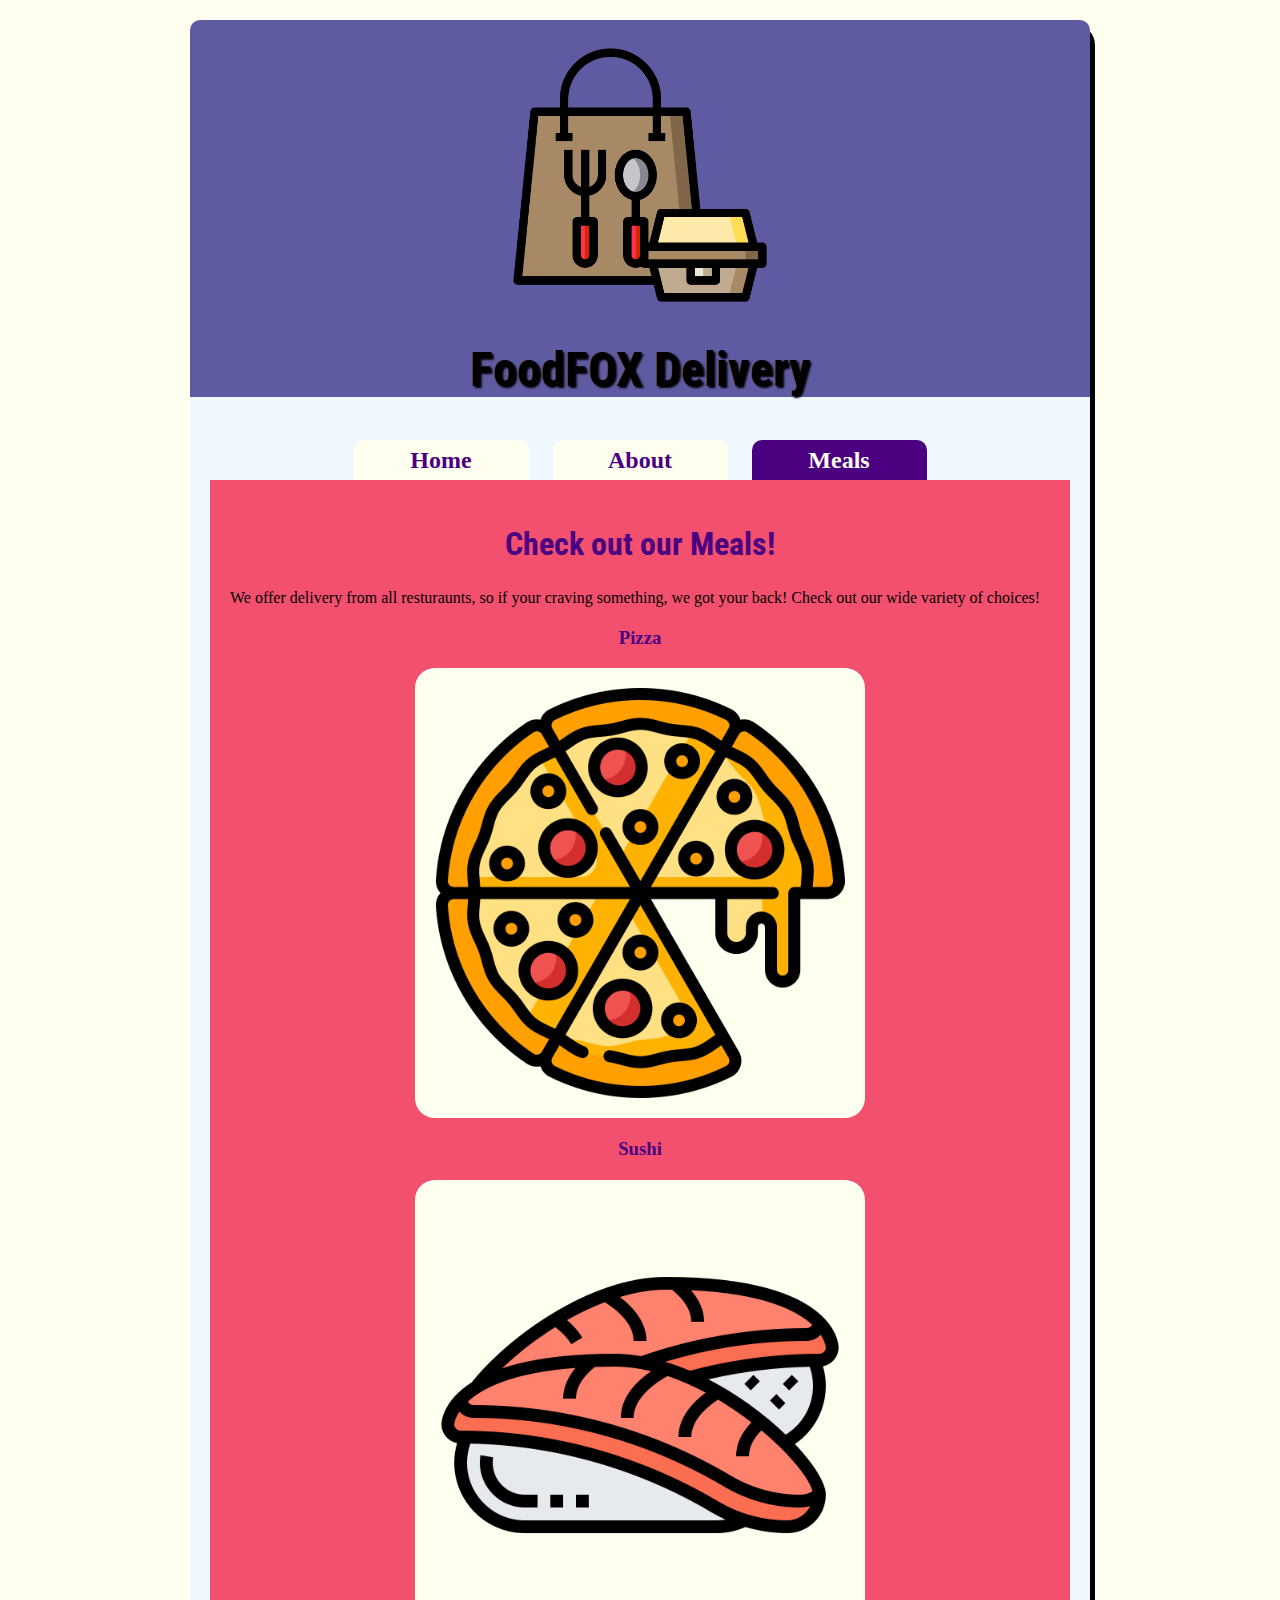
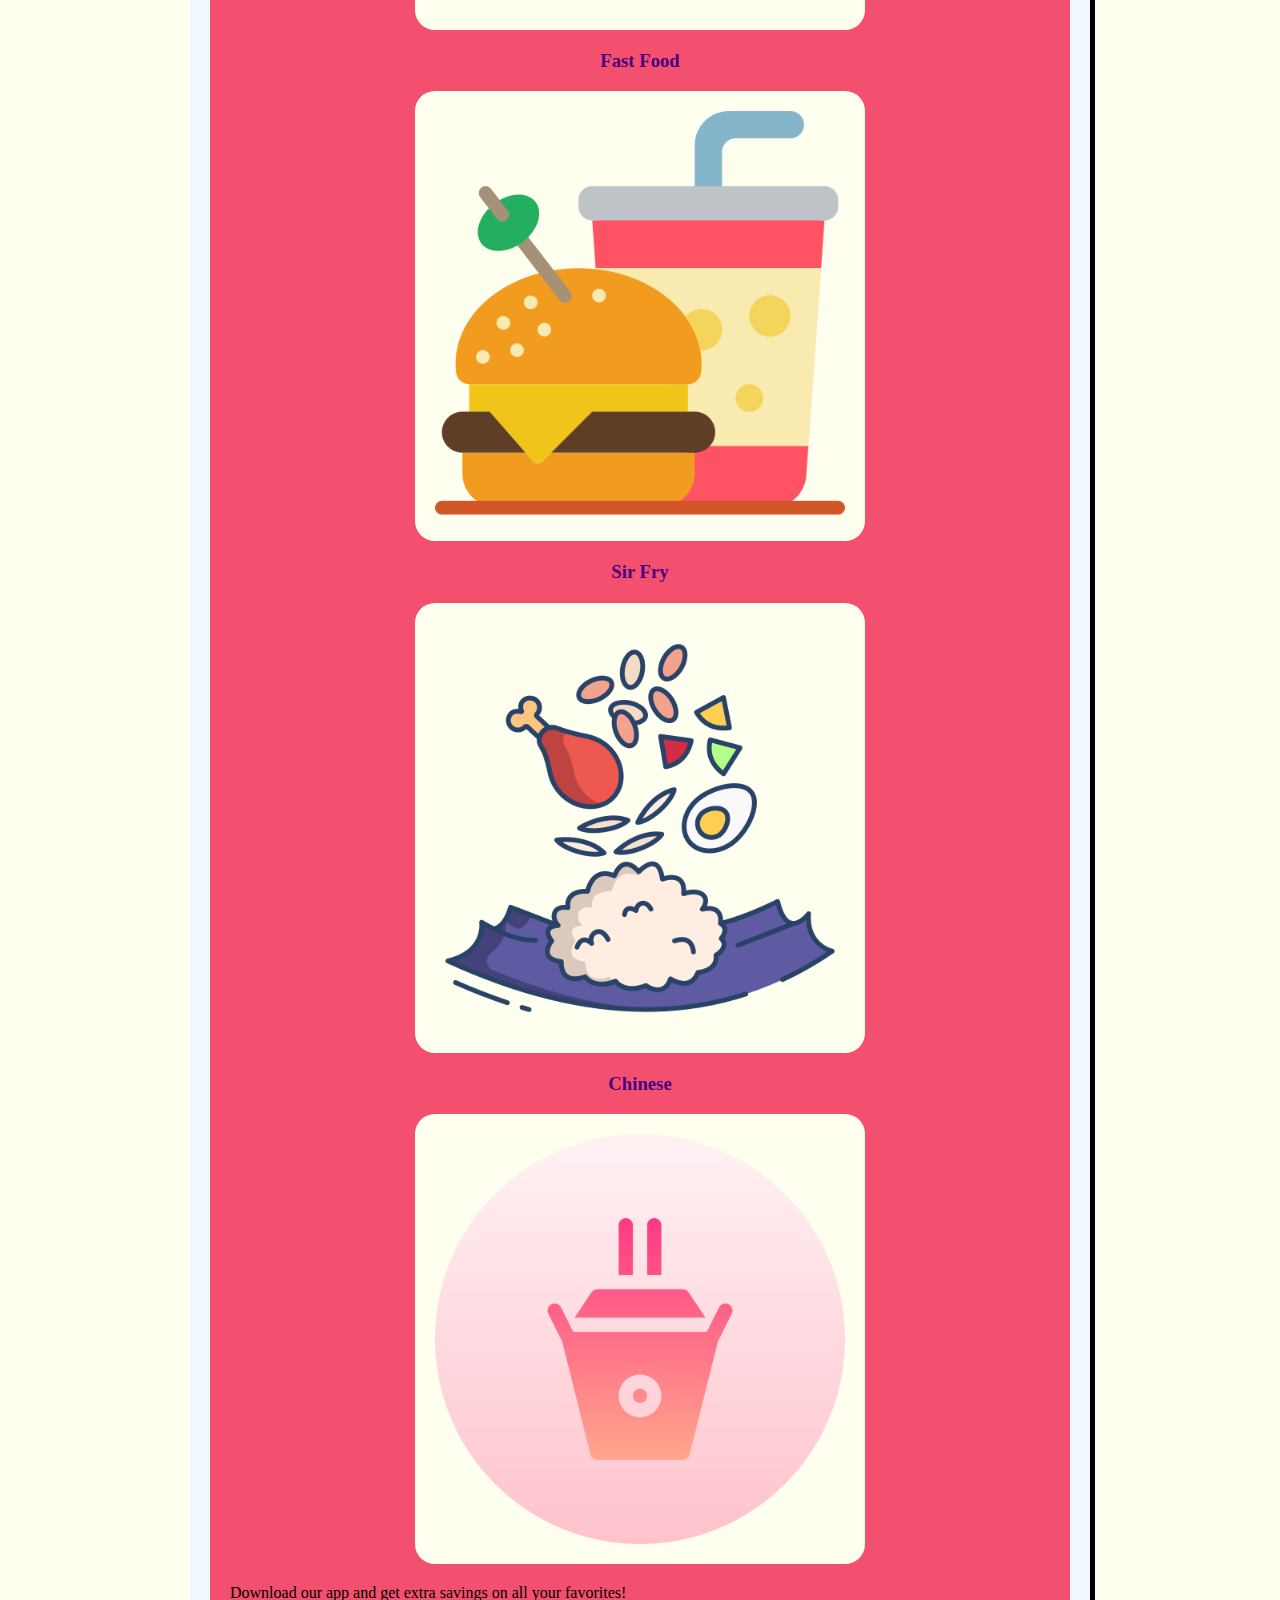
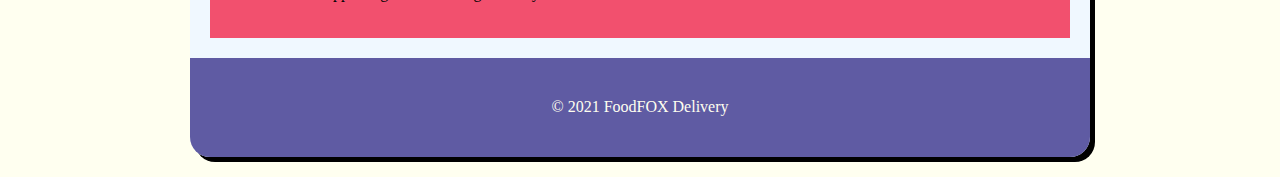
<file: Lab 2/meals.html>
<!DOCTYPE html>
<html lang="en">
    <head>
        <title>FoodFOX Delivery</title>
        <meta charset= "utf-8">
        <link rel="preconnect" href="https://fonts.googleapis.com">
        <link rel="preconnect" href="https://fonts.gstatic.com" crossorigin>
        <link href="https://fonts.googleapis.com/css2?family=Roboto+Condensed:ital,wght@1,700&display=swap" rel="stylesheet">
        <link rel="stylesheet" href ="css/normalize.css">
        <link rel="stylesheet" href="css/styles.css">
    </head>

    <body>
        <div id="container">
        <header> 
            <img src= "images/main.png" alt = "Logo">
            <h1>FoodFOX Delivery</h1>
        </header>
        <nav>
            
            <a  href="index.html">Home</a>
            <a  href="about.html">About</a>
            <a class="active" href="meals.html">Meals</a>
            
        </nav>
        <main>
            <h2>Check out our Meals!</h2>
            <p>We offer delivery from all resturaunts, so if your craving something, we got your back! Check out our wide variety of choices!</p>

            <h3 class="pro_head">Pizza</h3>
            <img src="images/meal1.png" alt = "meal1 ">

            <h3 class="pro_head">Sushi</h3>
            <img src="images/meal2.png" alt = "meal 2">

            <h3 class="pro_head">Fast Food</h3>
            <img src="images/meal3.png" alt = "meal 3">

            <h3 class="pro_head">Sir Fry</h3>
            <img src="images/meal4.png" alt = "meal 4">

            <h3 class="pro_head"> Chinese</h3>
            <img src="images/meal5.png" alt = "meal 5">

            <p>Download our app and get extra savings on all your favorites!</p>
        </main>
        <footer>&copy; 2021 FoodFOX Delivery </footer>
        </div>

    </body>
</html>
</file>
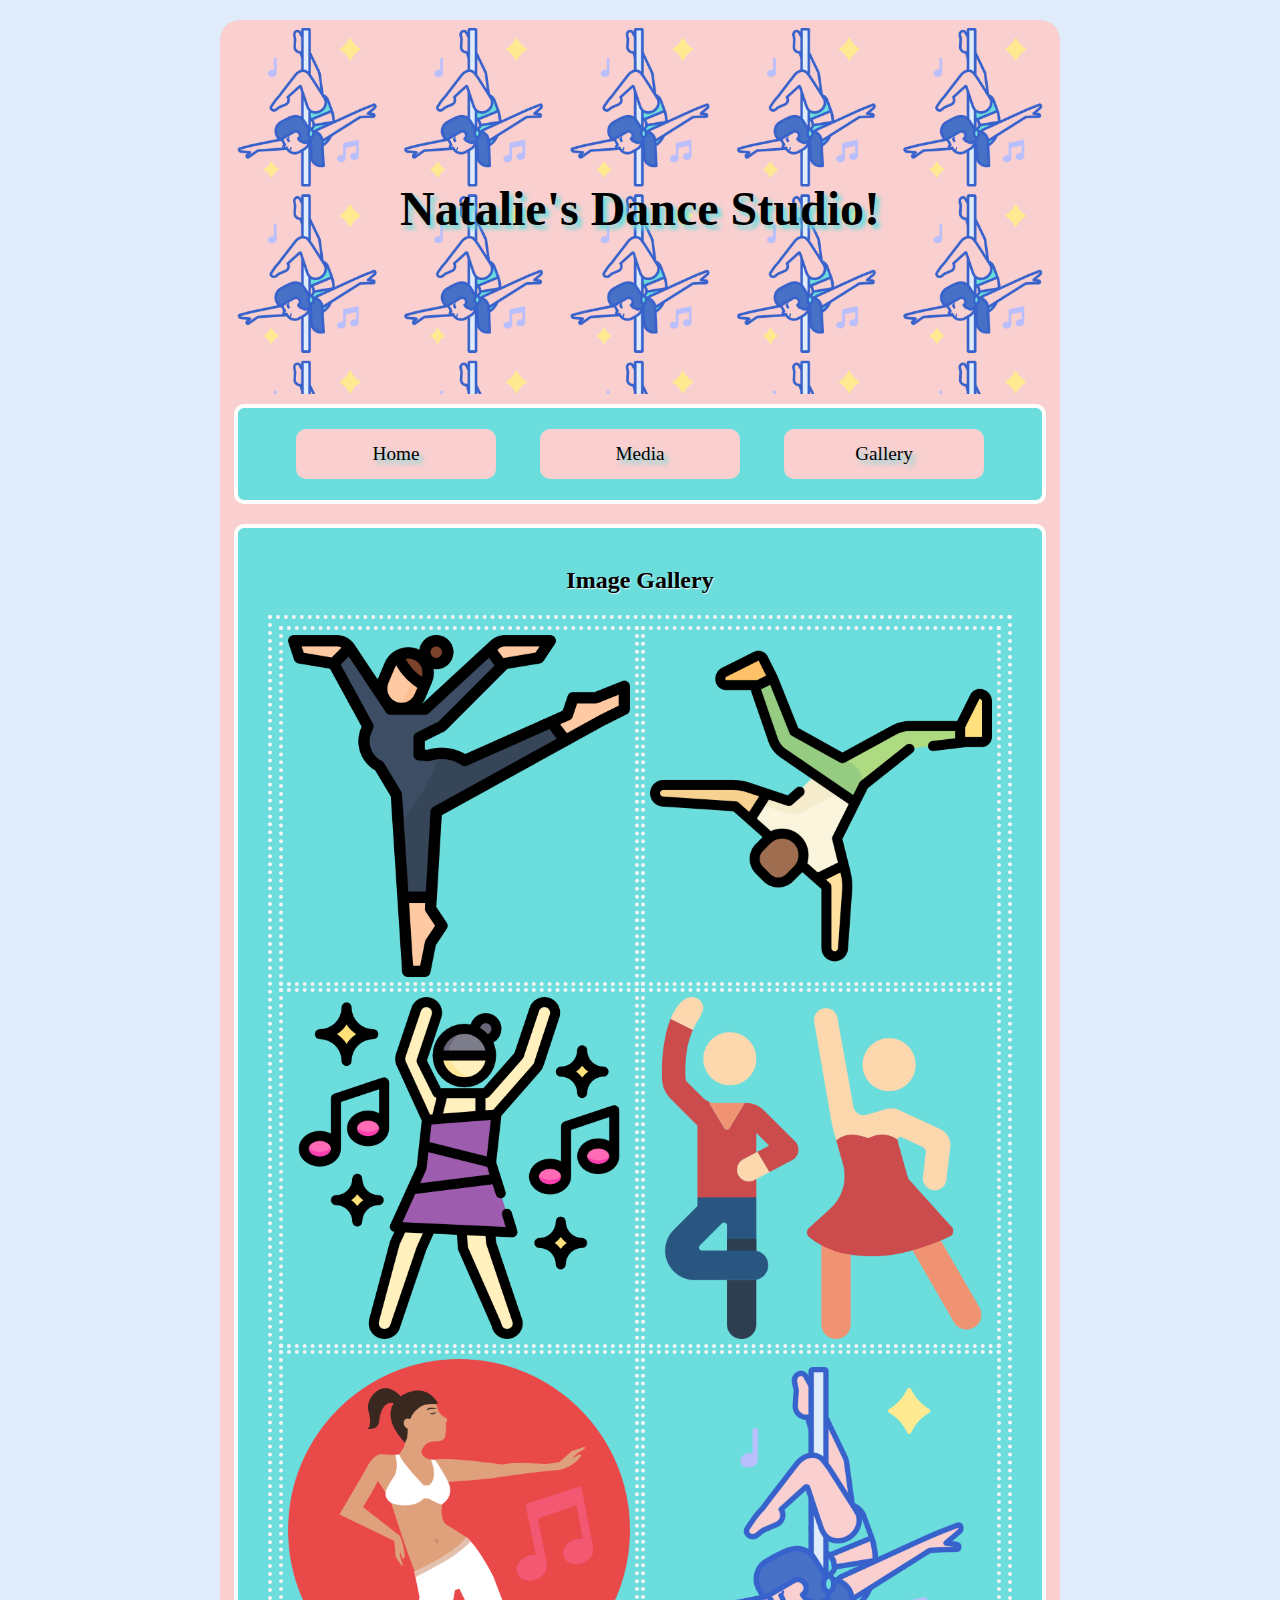
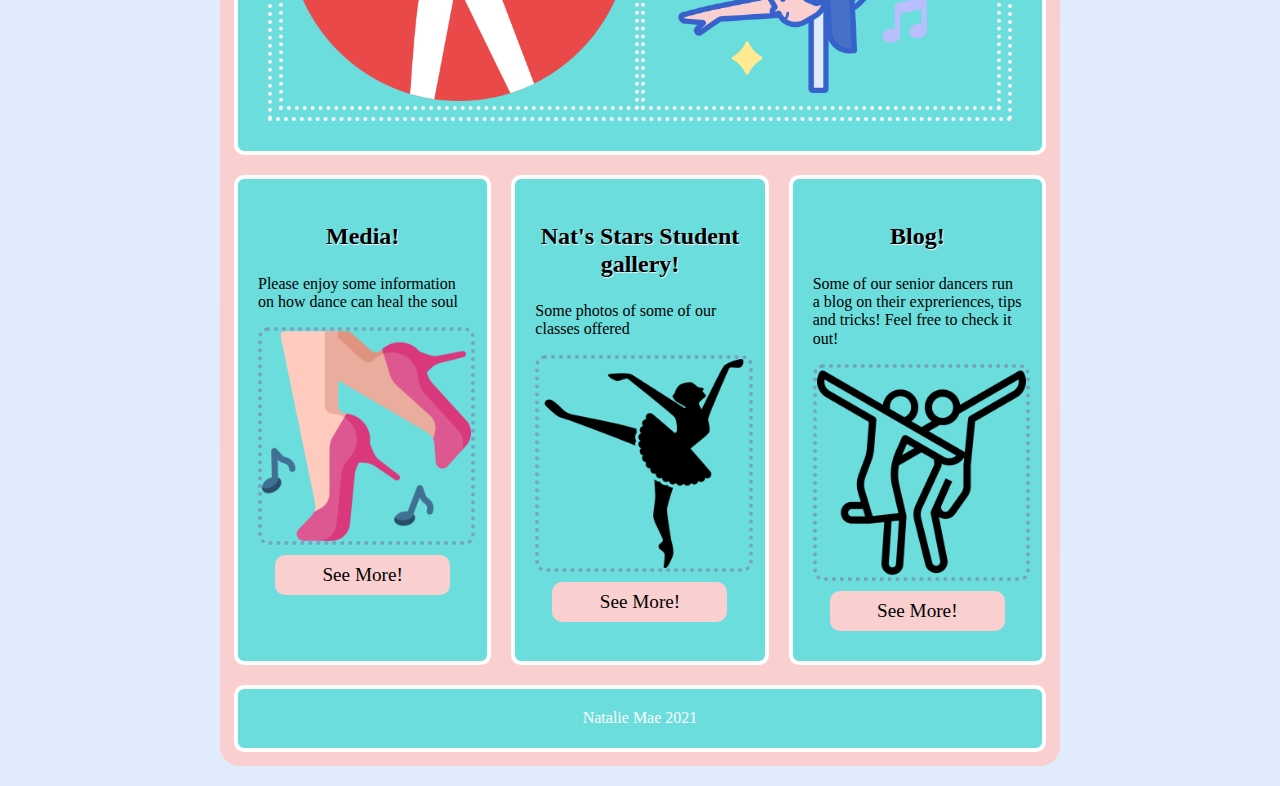
<file: lab 4/gallery.html>
<!DOCTYPE html>
<html lang="en">
<head>
    <meta charset="UTF-8">
    <meta http-equiv="X-UA-Compatible" content="IE=edge">
    <meta name="viewport" content="width=device-width, initial-scale=1.0">
    <title>Natalie's Dance Studio!</title>
    <link rel="stylesheet" href="css/normalize.css">
    <link rel="stylesheet" href="css/styles.css">
</head>
<body>
    <div id="container">
        <header>
            <h1>Natalie's Dance Studio!</h1>
        </header>
    <nav>
        <ul>
            <li><a href="index.html">Home</a></li>
            <li><a href="media.html">Media</a></li>
            <li><a href="gallery.html">Gallery</a></li>
        </ul>
    </nav>
    <main>
        <div id="upper_flex">
            <section class="single_col">
                <h2>Image Gallery</h2>

               <div class = "gallery">
                   <img class="gallery_img" src="images/dancer1.png" alt = "dance">
                   <img class="gallery_img" src="images/dancer2.png" alt = "dance">
                   <img class="gallery_img" src="images/dancer3.png" alt = "dance">
                   <img class="gallery_img" src="images/dancer4.png" alt = "dance">
                   <img class="gallery_img" src="images/dancer5.png" alt = "dance">
                   <img class="gallery_img" src="images/dancer6.png" alt = "dance">
               </div>
            <table>
                <tr>
                    <td><img src="images/dancer1.png" alt= "Dance" ></td>
                    <td><img src="images/dancer2.png" alt= "Dance" ></td>
                </tr>
                <tr>
                    <td><img src="images/dancer3.png" alt= "Dance" ></td>
                    <td><img src="images/dancer4.png" alt= "Dance"> </td>
                </tr>
                <tr>
                    <td><img src="images/dancer5.png" alt= "Dance" ></td>
                    <td><img src="images/dancer6.png" alt= "Dance" ></td>
                </tr>
            </table>
            </section>
            
        </div>

      
        <div id= "lower_flex">
            <div class="col">
            <h3>Media!</h3>
            <p> Please enjoy some information on how dance can heal the soul</p>
                 <img src="images/dance4.png" alt="dance">
                 <a class="button" href="media.html">See More!</a>
                </div>
            <div class="col">
            <h3>Nat's Stars Student gallery!</h3>
            <p> Some photos of some of our classes offered</p>
                 <img src="images/dance3.png" alt="Dance">
                 <a class="button" href="gallery.html">See More!</a>
            </div>
            <div class="col">
            <h3>Blog!</h3>
            <p>Some of our senior dancers run a blog on their expreriences, tips and tricks! Feel free to check it out!</p>
                 <img src="images/dance6.png" alt="Dance">
                 <a class="button" href="#">See More!</a>
            </div>
        </div>
     </main>
        <footer> Natalie Mae 2021</footer>
    </div>  
</body>
</html>
</file>
<file: Final Project/css/styles.css>
/*global syles*/
body {
    background-color: #A8A8E2;
    font-family: 'Yanone Kaffeesatz', sans-serif;
    font-size: 18px;
    color: #54D5D3;
}

img {
    display: block;
    max-width: 100%;
    margin: 0 auto;
}

/*Mobile styles*/

#container{
    background-color: #0D0D0D;
    margin: 10px;
    border: 8px dotted #6BDDDD;
}
header h1{
    color: white;
    text-shadow: 6px 6px 6px #54D5D3;
    text-align: center;
    font-family: 'Yanone Kaffeesatz', sans-serif;
    border-bottom: 25px dotted white;
    border-top: 25px dotted white;
}

header{
    background-image: url('../images/logo.png');
    background-size: 145px ;
    padding: 100px 0;
}
nav ul{
    list-style-type: none ;
    padding: 0 ;
    
}

nav li{
    display: block;
}
nav li a{
    display: block;
    background-color: #F9CFCF;
    color: black;
    text-shadow: 4px 4px 4px #6BDDDD;
    height: 40px;
    line-height: 40px;
    text-align: center;
    margin: 40px;
    text-decoration: underline;
    font-size: 1.2em;
    border-radius: 10px;
    
}


nav, section  , aside , .col , footer {
    background-color: #54D5D3;
    color: black;
    padding: 20px;
    margin: 10px;
    border-radius: 10px;
    border: 6px dotted #A8A8E2;

    }   
.button {
    display: block;
    background-color: #D799F2;
    color: black;
    height: 40px;
    width: 175px;
    line-height: 40px;
    text-align: center;
    margin: 10px auto;
    text-decoration: underline;
    font-size: 1.5em;
    border-radius: 10px;
}
nav li a:hover, .button:hover {
    background-color: white;
    text-shadow: 1px 1px 1px black;
}
h2, h3 {
    color:black;
    text-shadow: 2px 2px 2px whitesmoke;
    text-align: center;
    font-size: 1.5em;
}
h4 { 
    color:black;
    text-align: center;
}

section img, aside img{
    width: 65%;
}

footer{
    padding: 20px 0;
    text-align: center;
    color: white;
}
.single_col{
    width: 83% ;
}
audio, video{
    display: block;
    margin: 20px auto;
    width: 75%;
}
iframe{
    display: block;
    margin:20px auto;
}
.gallery_img{
    border: 4px solid white;
    border-radius: 10px;
    margin: 10px auto;
}
table{
    display: none;
}
/*Tablet styles*/
@media(min-width: 768px) {

    header{
        padding: 125px;
    }
    header h1{ 
        font-size: 3em;
    }
    nav{
        text-align: center;
        padding: 5px;
    }
    nav li{
        display: inline-block;
    }
    nav li a{height: 50px;
        line-height: 50px;
        width: 200px;
            
    }
    #upper_flex{
        display: flex;
    }
    section, aside {
        width: 50%;
    }
    aside img{
        width: 50%;
    }
    .col img{
        width: 75%;
        border-radius: 10px;
        border:4px dotted #0D0D0D
    }
    .single_col{
        width: 95% ;
    }
}
/*Desktop styles*/

@media(min-width: 1024px){
    #container {
        width: 65%;
        margin: 20px auto;
        border: 4px dotted #0D0D0D;
        border-radius: 20px ;
        
    }

    header{
        border-radius: 20px 20px 0 0;
    }

    nav li a {
        margin: 0 20px;
    }
    #lower_flex {
        display : flex;
        text-align: center;
    }
    .col {
        width: 100%;
    }
    .col img{
        width: 100%;
    }
    .single_col{
        width:100%;
    }
    table, tr, td {
        border: 4px dotted #0D0D0D;
        padding: 5px;
        margin: 10px;
    }
    table img{
        width: 100%;
    }
    .gallery {
        display: none;
    }
    table{
        display: block;
    }
}
</file>
<file: Lab 2/css/styles.css>
body {
    background-color: ivory;
}

#container {
    background-color:aliceblue;
    width: 900px;
    margin: 20px auto;
    border-radius: 20px;
    box-shadow: 5px 5px 0;

}
header {
    padding-top: 20px;
    background-color:#5F5BA3;
    border-radius: 10px 10px 0 0;
    
}
header img {
    display: block;
    width: 30%;
    margin: 0 auto;
}
header h1{
    font-size: 3em;
    text-align: center;
    color: black;
    font-family: 'Roboto Condensed', sans-serif;
    text-shadow: 2px 2px 2px black;
}
nav{
    background-color:aliceblue;
    padding-top: 10px ;
    text-align: center;
}

nav a{
    display: inline-block;
    background-color:ivory;
    height: 40px;
    width: 175px;
    font-size: 1.5em;
    font-weight: bold;
    line-height: 40px;
    color: indigo;
    text-decoration: none;
    border-radius: 10px 10px 0 0;
    margin: 0 10px;
}

nav a:hover {
    background-color:indigo;
    color: ivory;

}
main {
background-color: #F2506E;
padding: 20px;
margin: 0 20px 20px 20px;

}
main h2{
    text-align: center;
    color:indigo;
    font-size: 2em;
    font-family: 'Roboto Condensed', sans-serif;
}
main img{
    display: block;
    width: 50% ;
    margin: 20px auto;
    background-color: ivory;
    padding: 20px;
    border-radius: 20px ;
}
footer{
    background-color:  #5F5BA3;
    padding: 40px 0;
    color:ivory;
    text-align: center;
    border-radius: 0 0 20px 20px;
}

.active {
    background-color:indigo;
    color: ivory;
}
.pro_head {
    text-align: center;
    color:indigo;
}
</file>
<file: Lab 3/css/styles.css>
body {
   background-color:#F29422;
   font-family: 'Yanone Kaffeesatz', sans-serif;
   font-size: 18px;
   color: oldlace;
}

img {
    display: block;
    max-width: 100%;
    margin: 0 auto;
}
/* Moblie Styles*/

header {
    padding: 40px ;
    text-align: center;
    font-family: 'Yanone Kaffeesatz', sans-serif;
    border-bottom: 25px dotted black;
}
header img {
    
        display: block;
        width: 30%;
        margin: 0 auto;
}

header h1{
    text-align: center;
    font-size: 5em;
    font-family: 'Yanone Kaffeesatz', sans-serif;
    background-color: black;
    border-radius: 40px;
    color:#F29422;
    text-shadow: 10px 10px 10px white;

}
header h3{
    text-align: center;
    text-decoration: underline;
    font-size: 1em;
    color:black;
}
#container {
    background-color: blueviolet;
    margin: 20px;
}

main{
    margin: 10px;

}
.col {
    background-color: cornsilk;
    color: #F29422;
    padding: 10px;
    border: 4px dotted black;
    border-radius: 20px;
    margin: 20px 0;
}
.col h2 {
    text-align: center;
    font-size: 2em;
    color: #A2D92B;
    text-shadow: 5px 1px 2px black;
}
.col img {
    width: 50%;

}
.main_img {
    display: none;
  
}

footer {
    padding: 60px 0;
    text-align: center;
    color: cornsilk;
    border-top: 10px dotted #FC09B2;
}

/* Tablet View */

@media(min-width: 786px){
    header h1{
        font-size: 2em;
    }
    #container {
        border-radius: 20px;
        border: 3px solid #F29422;
    }
    .col {
        width:65%;
        margin: 20px auto;
    }
}
/* Desktop View */

@media(min-width: 1024px) {
    #container {
        width: 65% ;
        margin: 20px auto;

    }
    #flex {

        display: flex;
    }
    .col{
        margin: 20px;
    }
   
    main_img {
        display: block;
        width: 25%;
        margin-top: 30px;
        border-radius: 20px;
        
    }
}
</file>
<file: lab 4/css/styles.css>
/*global syles*/
body {
    background-color: #E0EBFC;
}

img {
    display: block;
    max-width: 100%;
    margin: 0 auto;
}

/*Mobile styles*/

#container{
    background-color: #F9CFCF;
    margin: 10px;
    border: 4px solid #B8ABCE;
}
header h1{
    color: black;
    text-shadow: 4px 4px 4px #6BDDDD;
    text-align: center;
     
}

header{
    background-image: url('../images/dancer6.png');
    background-size: 20%;
    padding: 120px 0;
}
nav ul{
    list-style-type: none ;
    padding: 0 ;
}

nav li{
    display: block;
}
nav li a{
    display: block;
    background-color: #F9CFCF;
    color: black;
    text-shadow: 4px 4px 4px #6BDDDD;
    height: 40px;
    line-height: 40px;
    text-align: center;
    margin: 40px;
    text-decoration: none;
    font-size: 1.2em;
    border-radius: 10px;
    
}


nav, section  , aside , .col , footer {
    background-color: #6BDDDD;
    padding: 20px;
    margin: 10px;
    border-radius: 10px;
    border: 4px solid white;

    }   
.button {
    display: block;
    background-color: #F9CFCF;
    color: black;
    height: 40px;
    width: 175px;
    line-height: 40px;
    text-align: center;
    margin: 10px auto;
    text-decoration: none;
    font-size: 1.2em;
    border-radius: 10px;
}
nav li a:hover, .button:hover {
    background-color: white;
    text-shadow: 1px 1px 1px black;
}
h2, h3 {
    color:black;
    text-shadow: 1px 1px 1px whitesmoke;
    text-align: center;
    font-size: 1.5em;
}
h4 { 
    color:black;
    text-align: center;
}

section img, aside img{
    width: 65%;
}

footer{
    padding: 20px 0;
    text-align: center;
    color: white;
}
.single_col{
    width: 83% ;
}
audio, video{
    display: block;
    margin: 20px auto;
    width: 75%;
}
iframe{
    display: block;
    margin:20px auto;
}
.gallery_img{
    border: 4px solid white;
    border-radius: 10px;
    margin: 10px auto;
}
table{
    display: none;
}
/*Tablet styles*/
@media(min-width: 768px) {

    header{
        padding: 125px;
    }
    header h1{ 
        font-size: 3em;
    }
    nav{
        text-align: center;
        padding: 5px;
    }
    nav li{
        display: inline-block;
    }
    nav li a{height: 50px;
        line-height: 50px;
        width: 200px;
            
    }
    #upper_flex{
        display: flex;
    }
    section, aside {
        width: 50%;
    }
    aside img{
        width: 50%;
    }
    .col img{
        width: 75%;
        border-radius: 10px;
        border:4px dotted #75A3BF
    }
    .single_col{
        width: 95% ;
    }
}
/*Desktop styles*/

@media(min-width: 1024px){
    #container {
        width: 65%;
        margin: 20px auto;
        border: 4px dotted #F9CFCF;
        border-radius: 20px ;
    }

    header{
        border-radius: 20px 20px 0 0;
    }

    nav li a {
        margin: 0 20px;
    }
    #lower_flex {
        display : flex;
    }
    .col {
        width: 100%;
    }
    .col img{
        width: 100%;
    }
    .single_col{
        width:100%;
    }
    table, tr, td {
        border: 4px dotted whitesmoke;
        padding: 5px;
        margin: 10px;
    }
    table img{
        width: 100%;
    }
    .gallery {
        display: none;
    }
    table{
        display: block;
    }
}
</file>
